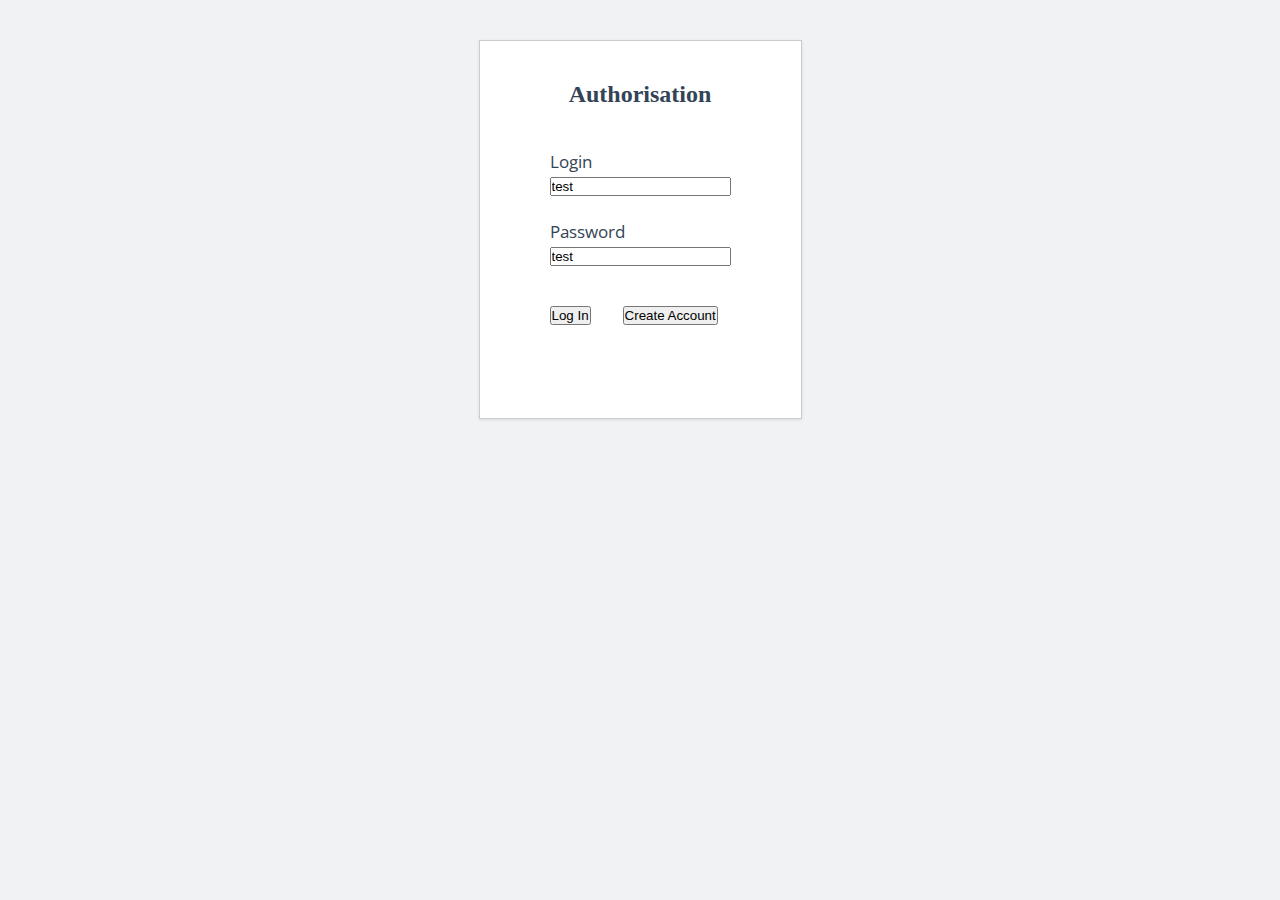
<file: src/main/webapp/index.html>
<!DOCTYPE html>
<html>
<head>
<meta charset="UTF-8">
<title>Authorisation</title>
<link href="css/index.css" rel="stylesheet">
</head>
<body>
	<main>
		<h2>Authorisation</h2>
		<form class="valid" id="validation" method="post" action="/Calendar/UserValidate">
			<table>
				<tr><td>
					<label for="login">Login</label> 
					<input type="text" name="login" required value="test"></td></tr>
						
				<tr><td>
					<label for="password">Password</label>
					<input type="text" name="password" required value="test"></td></tr>
						
				<tr><td>
					<input type="submit"  value="Log In">
					&nbsp&nbsp&nbsp&nbsp&nbsp&nbsp
					<input type="button" value="Create Account" onClick='location.href="create_account.html"'></td></tr>
	
			</table>
		</form>
	</main>
</body>
</html>
</file>
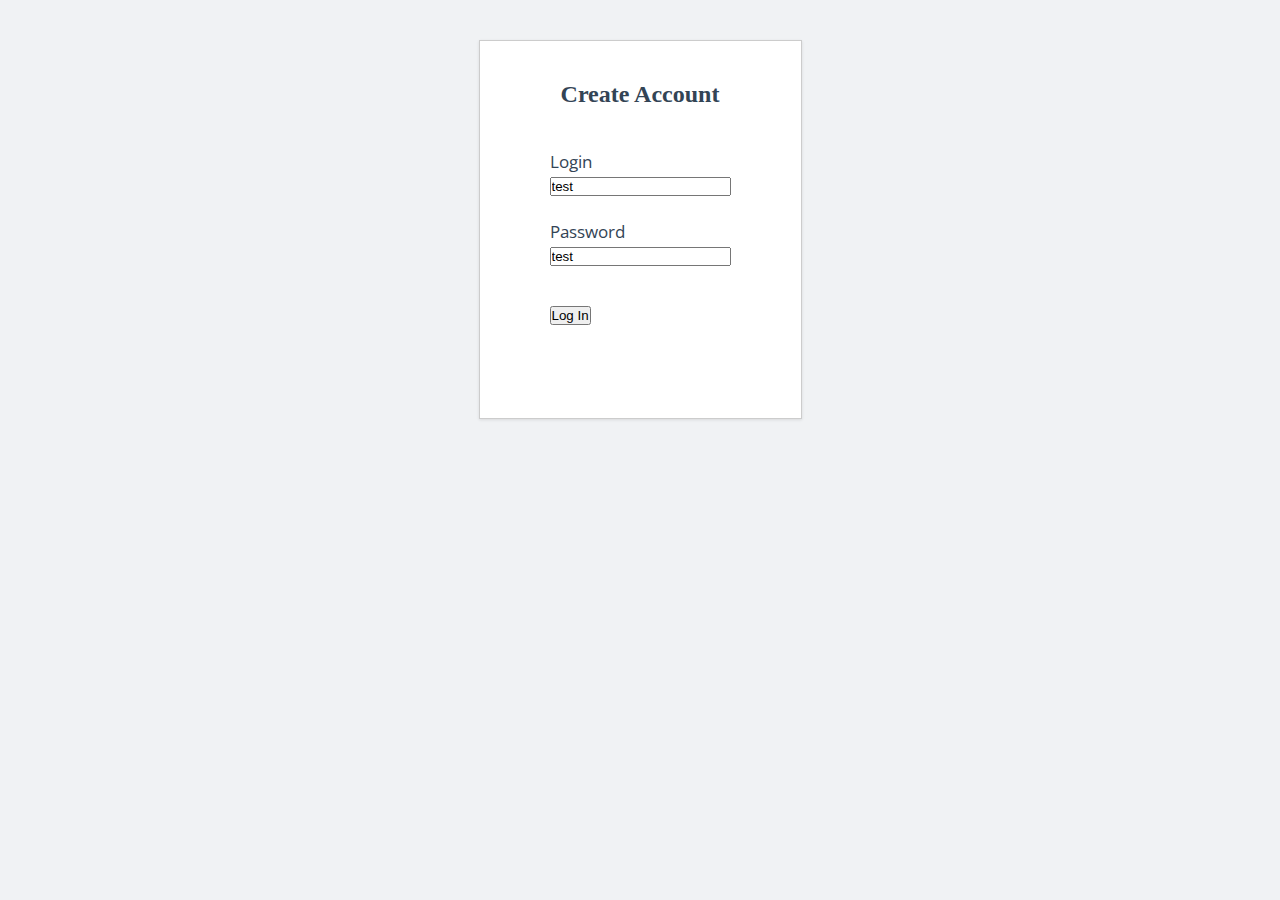
<file: src/main/webapp/create_account.html>
<!DOCTYPE html>
<html>
<head>
<meta charset="UTF-8">
<title>Create Account</title>
<link href="css/index.css" rel="stylesheet">
</head>
<body>
	<main>
		<h2>Create Account</h2>
		<form class="valid" id="validation" method="post" action="/Calendar/NewUser">
			<table>
				<tr><td>
					<label for="login">Login</label> 
					<input type="text" name="login" required value="test"></td></tr>
						
				<tr><td>
					<label for="password">Password</label>
					<input type="text" name="password" required value="test"></td></tr>
						
				<tr><td>
					<input type="submit"  value="Log In"></td></tr>
	
			</table>
		</form>
	</main>
</body>
</html>
</file>
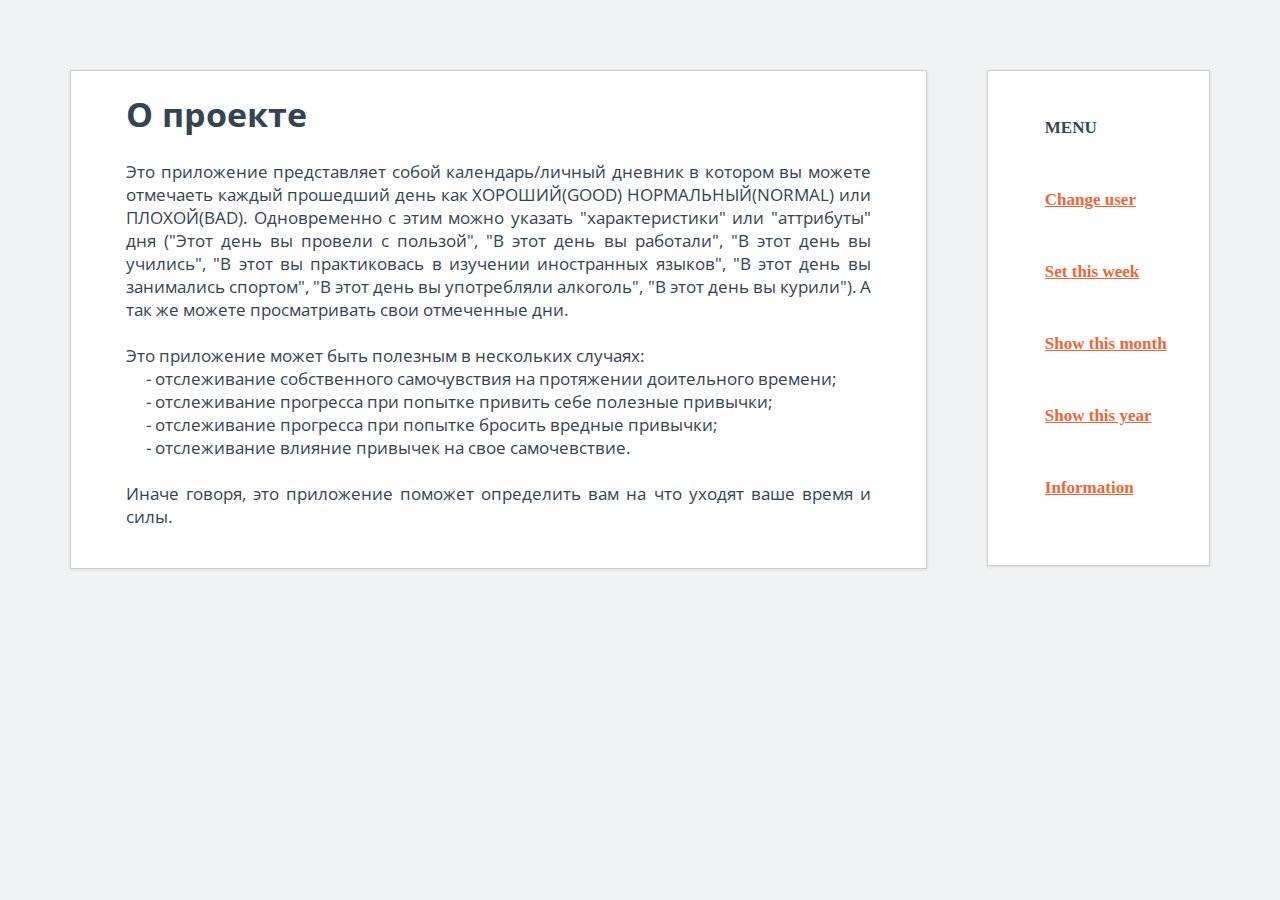
<file: src/main/webapp/info.html>
<!DOCTYPE html>
<html>
<head>
<meta charset="UTF-8">
<title>Info</title>
<link href="css/info.css" rel="stylesheet">
</head>
<body>
	<div class="main">
		<main>
		<table class="main">
			<tr class="main">
				<td class="main"><h1>О проекте</h1></td>
			</tr>
			<tr class="main">
				<td class="main">
				<br>Это приложение представляет собой календарь/личный дневник
					в котором вы можете отмечаеть каждый прошедший день
					как ХОРОШИЙ(GOOD) НОРМАЛЬНЫЙ(NORMAL) или ПЛОХОЙ(BAD). Одновременно с этим 
					можно указать "характеристики" или "аттрибуты" дня ("Этот день вы провели с 
					пользой", "В этот день вы работали", "В этот день вы учились", 
					"В этот вы практиковась в изучении иностранных языков", "В этот день 
					вы занимались спортом", "В этот день вы употребляли алкоголь", 
					"В этот день вы курили"). А так же можете просматривать 
					свои отмеченные дни.</td>
			</tr>
			<tr class="main">
				<td class="main">
				<br>Это приложение может быть полезным в нескольких случаях:
				<br>&nbsp&nbsp&nbsp&nbsp - отслеживание собственного самочувствия на 
				протяжении доительного времени;
				<br>&nbsp&nbsp&nbsp&nbsp - отслеживание прогресса при попытке привить 
				себе полезные привычки;
				<br>&nbsp&nbsp&nbsp&nbsp - отслеживание прогресса при попытке бросить 
				вредные привычки;
				<br>&nbsp&nbsp&nbsp&nbsp - отслеживание влияние привычек на	свое самочевствие.
				<br>
				</td>
			</tr>
			<tr class="main">
				<td class="main">
				<br>Иначе говоря, это приложение поможет определить вам на что уходят 
					ваше время и силы.</td>
			</tr>
		</table>

		</main>
	</div>

	<div class="side_bar">
	 <main>
	 	<table class="side_bar">
				<tr class="side_bar">
					<td class="side_bar">
						MENU
					</td>
				</tr>
				<tr class="side_bar">
					<td class="side_bar">
						<a href="index.html">Change user</a>
					</td>
				</tr>
				<tr class="side_bar">
					<td class="side_bar">
						<a href="WeekPrep">Set this week</a>
					</td>
				</tr>
				<tr class="side_bar">
					<td class="side_bar">
						<a href="MonthPrep">Show this month</a>
					</td>
				</tr>
				<tr class="side_bar">
					<td class="side_bar">
						<a href="YearPrep">Show this year</a>
					</td>
				</tr>
				<tr class="side_bar">
					<td class="side_bar">
						<a href="info.html">Information</a>
					</td>
				</tr>
			</table>
	 </main>
	</div>
</body>
</html>
</file>
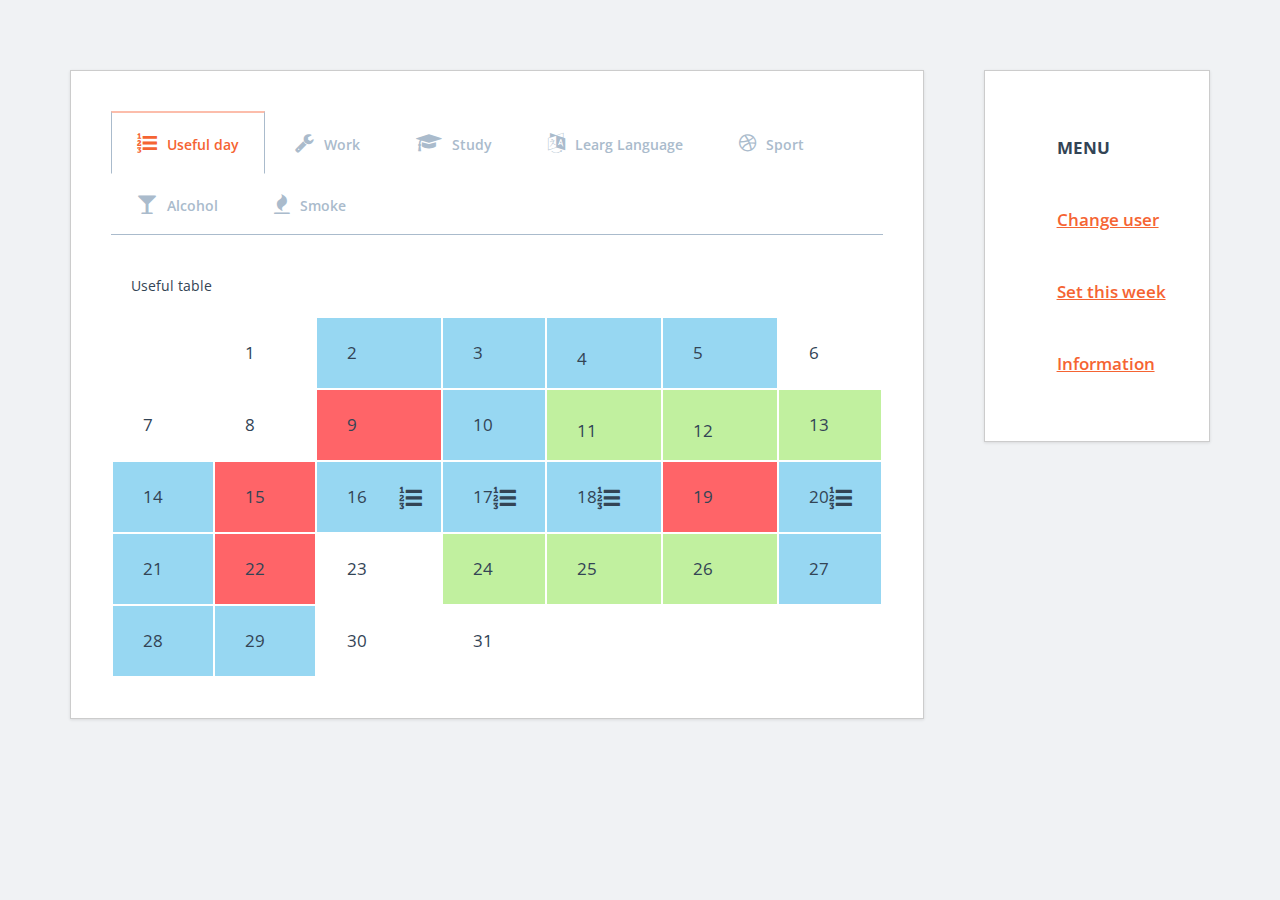
<file: src/main/webapp/month.html>
<!DOCTYPE html>
<html>
<head>
<meta charset="UTF-8">
<title>Calendar month</title>
<link href="css/month.css" rel="stylesheet">
</head>
<body>
	<div id="main">
	<main> 
	<input id="tab1" type="radio" name="tabs" checked>
	<label for="tab1">Useful day</label> 
	<input id="tab2" type="radio" name="tabs"> 
	<label for="tab2">Work</label> 
	<input id="tab3" type="radio" name="tabs"> 
	<label for="tab3">Study</label> 
	<input id="tab4" type="radio" name="tabs"> 
	<label for="tab4">Learg Language</label>
	<input id="tab5" type="radio" name="tabs"> 
	<label for="tab5">Sport</label>
	<input id="tab6" type="radio" name="tabs"> 
	<label for="tab6">Alcohol</label>
	<input id="tab7" type="radio" name="tabs"> 
	<label for="tab7">Smoke</label>

	<section id="content1">
		<p>Useful table</p>
		<p>
		<table>
		    <tr>
		        <td></td>
		        <td>1</td>
		        <td class="normal">2</td>
		        <td class="normal">3</td>
		        <td class="normal">4<label for="Useful"></label></td>
		        <td class="normal">5</td>
		        <td>6</td>
		    </tr>
		    <tr>
		        <td>7</td>
		        <td>8</td>
		        <td class="bad">9</td>
		        <td class="normal">10</td>
		        <td class="good">11<label for="Useful"></label></i></td>
		        <td class="good">12<label for="Useful"></label></i></td>
		        <td class="good">13</td>
		    </tr>
		    <tr>
		        <td class="normal">14</td>
		        <td class="bad">15</td>
		        <td class="normal">16&nbsp&nbsp&nbsp&nbsp&nbsp&nbsp&nbsp&nbsp<i class="fa fa-list-ol fa-lg"></i></td>
		        <td class="normal" title="It was normal and useful day">17<i class="fa fa-list-ol fa-lg"></i></td>
		        <td class="normal" title="It was normal and useful day">18<i class="fa fa-list-ol fa-lg"></i></td>
		        <td class="bad">19</td>
		        <td class="normal" title="It was normal and useful day">20<i class="fa fa-list-ol fa-lg"></i></td>
		    </tr>
		    <tr>
		        <td class="normal">21</td>
		        <td class="bad">22</td>
		        <td>23</td>
		        <td class="good">24</td>
		        <td class="good">25</td>
		        <td class="good">26</td>
		        <td class="normal">27</td>
		    </tr>
		    <tr>
		        <td class="normal">28</td>
		        <td class="normal">29</td>
		        <td>30</td>
		        <td>31</td>
		        <td></td>
		        <td></td>
		        <td></td>
		    </tr>
		</table>
		</p>
	</section>

	<section id="content2">
		<p>Worked table</p>
		<p>
		<table>
		    <tr>
		        <td></td>
		        <td>1</td>
		        <td>2</td>
		        <td>3</td>
		        <td>4</td>
		        <td>5</td>
		        <td>6</td>
		    </tr>
		    <tr>
		        <td>7</td>
		        <td>8</td>
		        <td>9</td>
		        <td>10</td>
		        <td>11</td>
		        <td>12</td>
		        <td>13</td>
		    </tr>
		    <tr>
		        <td>14</td>
		        <td>15</td>
		        <td>16</td>
		        <td>17</td>
		        <td>18</td>
		        <td>19</td>
		        <td>20</td>
		    </tr>
		    <tr>
		        <td>21</td>
		        <td>22</td>
		        <td>23</td>
		        <td>24</td>
		        <td>25</td>
		        <td>26</td>
		        <td>27</td>
		    </tr>
		    <tr>
		        <td>28</td>
		        <td>29</td>
		        <td>30</td>
		        <td>31</td>
		        <td></td>
		        <td></td>
		        <td></td>
		    </tr>
		</table>
		</p>
	</section>

	<section id="content3">
		<p>Study table</p>
		<p>
		<table>
		    <tr>
		        <td></td>
		        <td>1</td>
		        <td>2</td>
		        <td>3</td>
		        <td>4</td>
		        <td>5</td>
		        <td>6</td>
		    </tr>
		    <tr>
		        <td>7</td>
		        <td>8</td>
		        <td>9</td>
		        <td>10</td>
		        <td>11</td>
		        <td>12</td>
		        <td>13</td>
		    </tr>
		    <tr>
		        <td>14</td>
		        <td>15</td>
		        <td>16</td>
		        <td>17</td>
		        <td>18</td>
		        <td>19</td>
		        <td>20</td>
		    </tr>
		    <tr>
		        <td>21</td>
		        <td>22</td>
		        <td>23</td>
		        <td>24</td>
		        <td>25</td>
		        <td>26</td>
		        <td>27</td>
		    </tr>
		    <tr>
		        <td>28</td>
		        <td>29</td>
		        <td>30</td>
		        <td>31</td>
		        <td></td>
		        <td></td>
		        <td></td>
		    </tr>
		</table>
		</p>
	</section>

	<section id="content4">
		<p>Learg Language table</p>
		<p>
		<table>
		    <tr>
		        <td></td>
		        <td>1</td>
		        <td>2</td>
		        <td>3</td>
		        <td>4</td>
		        <td>5</td>
		        <td>6</td>
		    </tr>
		    <tr>
		        <td>7</td>
		        <td>8</td>
		        <td>9</td>
		        <td>10</td>
		        <td>11</td>
		        <td>12</td>
		        <td>13</td>
		    </tr>
		    <tr>
		        <td>14</td>
		        <td>15</td>
		        <td>16</td>
		        <td>17</td>
		        <td>18</td>
		        <td>19</td>
		        <td>20</td>
		    </tr>
		    <tr>
		        <td>21</td>
		        <td>22</td>
		        <td>23</td>
		        <td>24</td>
		        <td>25</td>
		        <td>26</td>
		        <td>27</td>
		    </tr>
		    <tr>
		        <td>28</td>
		        <td>29</td>
		        <td>30</td>
		        <td>31</td>
		        <td></td>
		        <td></td>
		        <td></td>
		    </tr>
		</table>
		</p>
	</section>
	
	<section id="content5">
		<p>Sport table</p>
		<p>
		<table>
		    <tr>
		        <td></td>
		        <td>1</td>
		        <td>2</td>
		        <td>3</td>
		        <td>4</td>
		        <td>5</td>
		        <td>6</td>
		    </tr>
		    <tr>
		        <td>7</td>
		        <td>8</td>
		        <td>9</td>
		        <td>10</td>
		        <td>11</td>
		        <td>12</td>
		        <td>13</td>
		    </tr>
		    <tr>
		        <td>14</td>
		        <td>15</td>
		        <td>16</td>
		        <td>17</td>
		        <td>18</td>
		        <td>19</td>
		        <td>20</td>
		    </tr>
		    <tr>
		        <td>21</td>
		        <td>22</td>
		        <td>23</td>
		        <td>24</td>
		        <td>25</td>
		        <td>26</td>
		        <td>27</td>
		    </tr>
		    <tr>
		        <td>28</td>
		        <td>29</td>
		        <td>30</td>
		        <td>31</td>
		        <td></td>
		        <td></td>
		        <td></td>
		    </tr>
		</table>
		</p>
	</section>
	
	<section id="content6">
		<p>Alcohol table</p>
		<p>
		<table>
		    <tr>
		        <td></td>
		        <td>1</td>
		        <td>2</td>
		        <td>3</td>
		        <td>4</td>
		        <td>5</td>
		        <td>6</td>
		    </tr>
		    <tr>
		        <td>7</td>
		        <td>8</td>
		        <td>9</td>
		        <td>10</td>
		        <td>11</td>
		        <td>12</td>
		        <td>13</td>
		    </tr>
		    <tr>
		        <td>14</td>
		        <td>15</td>
		        <td>16</td>
		        <td>17</td>
		        <td>18</td>
		        <td>19</td>
		        <td>20</td>
		    </tr>
		    <tr>
		        <td>21</td>
		        <td>22</td>
		        <td>23</td>
		        <td>24</td>
		        <td>25</td>
		        <td>26</td>
		        <td>27</td>
		    </tr>
		    <tr>
		        <td>28</td>
		        <td>29</td>
		        <td>30</td>
		        <td>31</td>
		        <td></td>
		        <td></td>
		        <td></td>
		    </tr>
		</table>
		</p>
	</section>
	
	<section id="content7">
		<p>Smoke table</p>
		<p>
		<table>
		    <tr>
		        <td></td>
		        <td>1</td>
		        <td>2</td>
		        <td>3</td>
		        <td>4</td>
		        <td>5</td>
		        <td>6</td>
		    </tr>
		    <tr>
		        <td>7</td>
		        <td>8</td>
		        <td>9</td>
		        <td>10</td>
		        <td>11</td>
		        <td>12</td>
		        <td>13</td>
		    </tr>
		    <tr>
		        <td>14</td>
		        <td>15</td>
		        <td>16</td>
		        <td>17</td>
		        <td>18</td>
		        <td>19</td>
		        <td>20</td>
		    </tr>
		    <tr>
		        <td>21</td>
		        <td>22</td>
		        <td>23</td>
		        <td>24</td>
		        <td>25</td>
		        <td>26</td>
		        <td>27</td>
		    </tr>
		    <tr>
		        <td>28</td>
		        <td>29</td>
		        <td>30</td>
		        <td>31</td>
		        <td></td>
		        <td></td>
		        <td></td>
		    </tr>
		</table>
		</p>
	</section>

	</main>
	</div>
	
	<div class="side_bar">
	 <main>
	 	<table class="side_bar">
				<tr class="side_bar">
					<td class="side_bar">
						MENU
					</td>
				</tr>
				<tr class="side_bar">
					<td class="side_bar">
						<a href="index.html">Change user</a>
					</td>
				</tr>
				<tr class="side_bar">
					<td class="side_bar">
						<a href="week.html">Set this week</a>
					</td>
				</tr>
				<tr class="side_bar">
					<td class="side_bar">
						<a href="info.html">Information</a>
					</td>
				</tr>
			</table>
	 </main>
	</div>
</body>
</html>
</file>
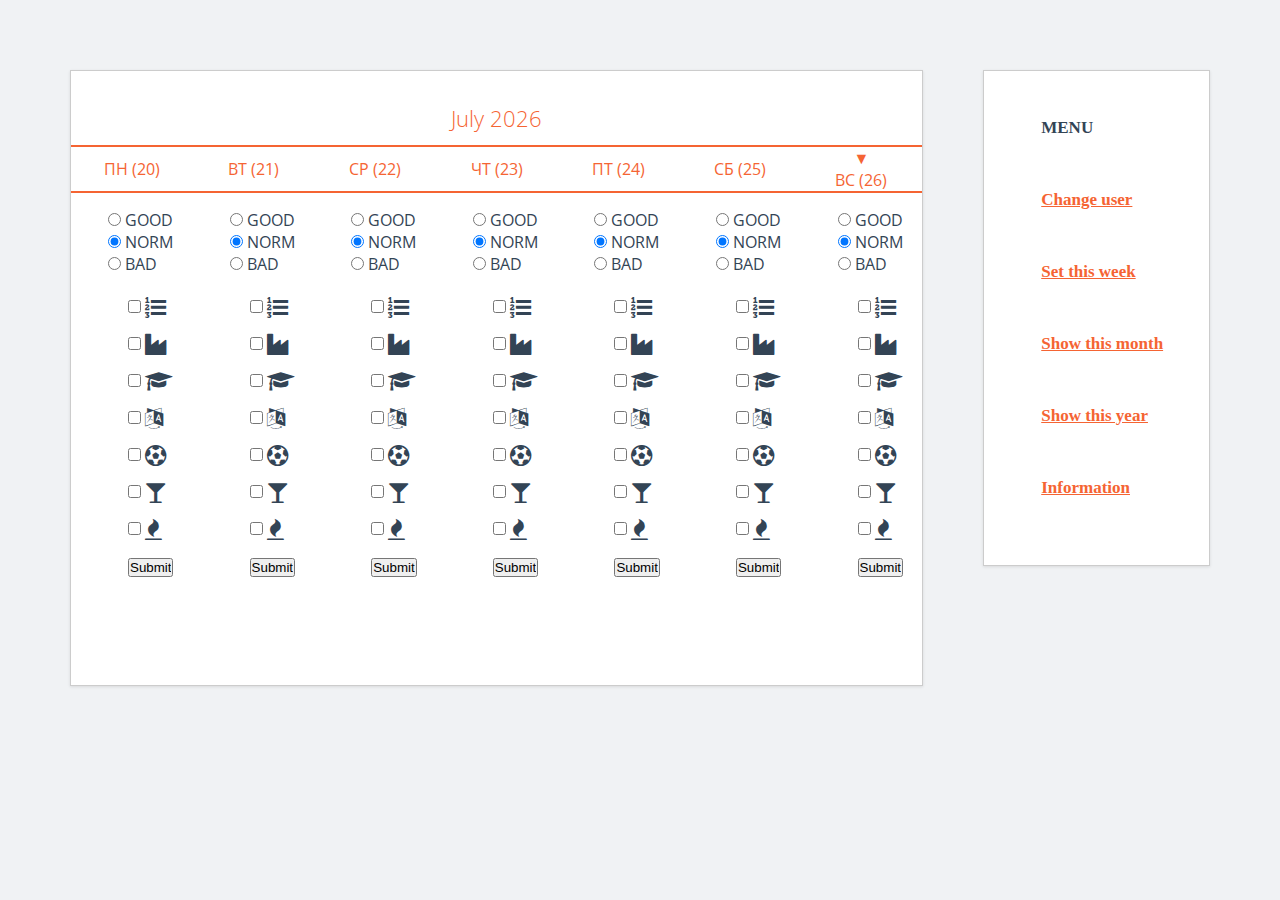
<file: src/main/webapp/week.html>
<!DOCTYPE html>
<html>
<head>
	<meta charset="UTF-8">
	<title>Calendar week</title>
	<link href="css/week.css" rel="stylesheet">
	<link rel="stylesheet" type="text/css" href="http://maxcdn.bootstrapcdn.com/font-awesome/4.2.0/css/font-awesome.min.css">
	<script src="http://code.jquery.com/jquery-1.9.1.js"></script>
 	<script src="js/week.js"></script>
</head>

<body>	
<div id="main">
	<main>
	<table class="outer_table">
		<tr><th class="outer_table" colspan="7">
			<script>document.write(getMonthYear(date) + ' ' + (1900 + date.getYear()));</script></th></tr>
		
		<tr>
			<td align="center" class="table_hat">
				<script>printDayOfWeek('monday', 'ПН');</script></td>
			    
			<td align="center" class="table_hat">
				<script>printDayOfWeek('tuesday', 'ВТ');</script></td>
			    
			<td align="center" class="table_hat">
				<script>printDayOfWeek('wednesday', 'СР');</script></td>
			    
			<td align="center" class="table_hat">
				<script>printDayOfWeek('thursday', 'ЧТ');</script></td>
			    
			<td align="center" class="table_hat">
				<script>printDayOfWeek('friday', 'ПТ');</script></td>
			    
			<td align="center" class="table_hat">
				<script>printDayOfWeek('saturday', 'СБ');</script></td>
			   
			<td align="center" class="table_hat">
				<script>printDayOfWeek('sunday', 'ВС');</script></td>
		</tr>
		
		<tr id='second_font'>
			<td>
				<form class="sendForm" id="1">
				<table class="inner_table">
					<tr><td>
						<script>    
						document.write("<input type=\"hidden\" name=\"date\" value=\"" 
								+ (1900 + monday.getYear()) + "-" + monday.getMonth() + "-" + monday.getDate() + "\">"); 
						</script>
					</td></tr>
					<tr><td class="inner_table_radio" title="Ваше настроение в этот день">
						<p><input type="radio" name="mood" value="GOOD"> GOOD
						<p><input type="radio" name="mood" value="NORMAL" checked> NORM
						<p><input type="radio" name="mood" value="BAD"> BAD</td></tr>
					<tr><td class="inner_table" title="Этот день прошел продуктивно">
						<input type="checkbox" name="useful" value="true">
						<i class="fa fa-list-ol fa-lg"></i></td></tr>
					<tr><td class="inner_table" title="В этот день вы работали">
						<input type="checkbox" name="work" value="true">
						<i class="fa fa-industry fa-lg"></i></td></tr>	
					<tr><td class="inner_table" title="В этот день вы учились">
						<input type="checkbox" name="study" value="true">
						<i class="fa fa-graduation-cap fa-lg"></i></td></tr>
					<tr><td class="inner_table" title="В этот день вы практиковались в иностранных языках">
						<input type="checkbox" name="learnLanguag" value="true">
						<i class="fa fa-language fa-lg"></i></td></tr>
					<tr><td class="inner_table" title="В этот день вы занимались спортом">
						<input type="checkbox" name="sport" value="true">
						<i class="fa fa-futbol-o fa-lg"></i></td></tr>
					<tr><td class="inner_table" title="В этот день вы употребляли алкоголь">
						<input type="checkbox" name="alcohol" value="true">
						<i class="fa fa-glass fa-lg"></i></td></tr>
					<tr><td class="inner_table" title="В этот день вы курили">
						<input type="checkbox" name="smoke" value="true">
						<i class="fa fa-fire fa-lg"></i></td></tr>
					<tr><td class="inner_table">
						<input class="result" type="submit" value="Submit"></td></tr>
				</table>
				<div id="result"></div>
				</form>
			</td>
			<td>	
				<form class="sendForm" id="2">
				<table class="inner_table">
					<tr><td>
						<script>    
						document.write("<input type=\"hidden\" name=\"date\" value=\"" 
								+ (1900 + tuesday.getYear()) + "-" + tuesday.getMonth() + "-" + tuesday.getDate() + "\">");
						</script>
					</td></tr>
					<tr><td class="inner_table_radio" title="Ваше настроение в этот день">
						<p><input type="radio" name="mood" value="GOOD"> GOOD
						<p><input type="radio" name="mood" value="NORMAL" checked> NORM
						<p><input type="radio" name="mood" value="BAD"> BAD</td></tr>
					<tr><td class="inner_table" title="Этот день прошел продуктивно">
						<input type="checkbox" name="useful" value="true">
						<i class="fa fa-list-ol fa-lg"></i></td></tr>
					<tr><td class="inner_table" title="В этот день вы работали">
						<input type="checkbox" name="work" value="true">
						<i class="fa fa-industry fa-lg"></i></td></tr>	
					<tr><td class="inner_table" title="В этот день вы учились">
						<input type="checkbox" name="study" value="true">
						<i class="fa fa-graduation-cap fa-lg"></i></td></tr>
					<tr><td class="inner_table" title="В этот день вы практиковались в иностранных языках">
						<input type="checkbox" name="learnLanguag" value="true">
						<i class="fa fa-language fa-lg"></i></td></tr>
					<tr><td class="inner_table" title="В этот день вы занимались спортом">
						<input type="checkbox" name="sport" value="true">
						<i class="fa fa-futbol-o fa-lg"></i></td></tr>
					<tr><td class="inner_table" title="В этот день вы употребляли алкоголь">
						<input type="checkbox" name="alcohol" value="true">
						<i class="fa fa-glass fa-lg"></i></td></tr>
					<tr><td class="inner_table" title="В этот день вы курили">
						<input type="checkbox" name="smoke" value="true">
						<i class="fa fa-fire fa-lg"></i></td></tr>
					<tr><td class="inner_table">
						<input class="result" type="submit" value="Submit"></td></tr>
				</table>
				<div id="result"> </div>
				</form>
			</td>	
			<td>	
				<form class="sendForm" id="3">
				<table class="inner_table">
					<tr><td>
						<script>    
						document.write("<input type=\"hidden\" name=\"date\" value=\"" 
								+ (1900 + wednesday.getYear()) + "-" + wednesday.getMonth() + "-" + wednesday.getDate() + "\">");
						</script>
					</td></tr>
					<tr><td class="inner_table_radio" title="Ваше настроение в этот день">
						<p><input type="radio" name="mood" value="GOOD"> GOOD
						<p><input type="radio" name="mood" value="NORMAL" checked> NORM
						<p><input type="radio" name="mood" value="BAD"> BAD</td></tr>
					<tr><td class="inner_table" title="Этот день прошел продуктивно">
						<input type="checkbox" name="useful" value="true">
						<i class="fa fa-list-ol fa-lg"></i></td></tr>
					<tr><td class="inner_table" title="В этот день вы работали">
						<input type="checkbox" name="work" value="true">
						<i class="fa fa-industry fa-lg"></i></td></tr>	
					<tr><td class="inner_table" title="В этот день вы учились">
						<input type="checkbox" name="study" value="true">
						<i class="fa fa-graduation-cap fa-lg"></i></td></tr>
					<tr><td class="inner_table" title="В этот день вы практиковались в иностранных языках">
						<input type="checkbox" name="learnLanguag" value="true">
						<i class="fa fa-language fa-lg"></i></td></tr>
					<tr><td class="inner_table" title="В этот день вы занимались спортом">
						<input type="checkbox" name="sport" value="true">
						<i class="fa fa-futbol-o fa-lg"></i></td></tr>
					<tr><td class="inner_table" title="В этот день вы употребляли алкоголь">
						<input type="checkbox" name="alcohol" value="true">
						<i class="fa fa-glass fa-lg"></i></td></tr>
					<tr><td class="inner_table" title="В этот день вы курили">
						<input type="checkbox" name="smoke" value="true">
						<i class="fa fa-fire fa-lg"></i></td></tr>
					<tr><td class="inner_table">
						<input class="result" type="submit" value="Submit"></td></tr>
				</table>
				<div id="result"> </div>
				</form>
			</td>	
			<td>	
				<form class="sendForm" id="4">
				<table class="inner_table">
					<tr><td>
						<script>    
						document.write("<input type=\"hidden\" name=\"date\" value=\"" 
								+ (1900 + thursday.getYear()) + "-" + thursday.getMonth() + "-" + thursday.getDate() + "\">");
						</script>
					</td></tr>
					<tr><td class="inner_table_radio" title="Ваше настроение в этот день">
						<p><input type="radio" name="mood" value="GOOD"> GOOD
						<p><input type="radio" name="mood" value="NORMAL" checked> NORM
						<p><input type="radio" name="mood" value="BAD"> BAD</td></tr>
					<tr><td class="inner_table" title="Этот день прошел продуктивно">
						<input type="checkbox" name="useful" value="true">
						<i class="fa fa-list-ol fa-lg"></i></td></tr>
					<tr><td class="inner_table" title="В этот день вы работали">
						<input type="checkbox" name="work" value="true">
						<i class="fa fa-industry fa-lg"></i></td></tr>	
					<tr><td class="inner_table" title="В этот день вы учились">
						<input type="checkbox" name="study" value="true">
						<i class="fa fa-graduation-cap fa-lg"></i></td></tr>
					<tr><td class="inner_table" title="В этот день вы практиковались в иностранных языках">
						<input type="checkbox" name="learnLanguag" value="true">
						<i class="fa fa-language fa-lg"></i></td></tr>
					<tr><td class="inner_table" title="В этот день вы занимались спортом">
						<input type="checkbox" name="sport" value="true">
						<i class="fa fa-futbol-o fa-lg"></i></td></tr>
					<tr><td class="inner_table" title="В этот день вы употребляли алкоголь">
						<input type="checkbox" name="alcohol" value="true">
						<i class="fa fa-glass fa-lg"></i></td></tr>
					<tr><td class="inner_table" title="В этот день вы курили">
						<input type="checkbox" name="smoke" value="true">
						<i class="fa fa-fire fa-lg"></i></td></tr>
					<tr><td class="inner_table">
						<input class="result" type="submit" value="Submit"></td></tr>
				</table>
				<div id="result"> </div>
				</form>
			</td>	
			<td>
				<form class="sendForm" id="5">
				<table class="inner_table">
					<tr><td>
						<script>    
						document.write("<input type=\"hidden\" name=\"date\" value=\"" 
								+ (1900 + friday.getYear()) + "-" + friday.getMonth() + "-" + friday.getDate() + "\">");
						</script>
					</td></tr>
					<tr><td class="inner_table_radio" title="Ваше настроение в этот день">
						<p><input type="radio" name="mood" value="GOOD"> GOOD
						<p><input type="radio" name="mood" value="NORMAL" checked> NORM
						<p><input type="radio" name="mood" value="BAD"> BAD</td></tr>
					<tr><td class="inner_table" title="Этот день прошел продуктивно">
						<input type="checkbox" name="useful" value="true">
						<i class="fa fa-list-ol fa-lg"></i></td></tr>
					<tr><td class="inner_table" title="В этот день вы работали">
						<input type="checkbox" name="work" value="true">
						<i class="fa fa-industry fa-lg"></i></td></tr>	
					<tr><td class="inner_table" title="В этот день вы учились">
						<input type="checkbox" name="study" value="true">
						<i class="fa fa-graduation-cap fa-lg"></i></td></tr>
					<tr><td class="inner_table" title="В этот день вы практиковались в иностранных языках">
						<input type="checkbox" name="learnLanguag" value="true">
						<i class="fa fa-language fa-lg"></i></td></tr>
					<tr><td class="inner_table" title="В этот день вы занимались спортом">
						<input type="checkbox" name="sport" value="true">
						<i class="fa fa-futbol-o fa-lg"></i></td></tr>
					<tr><td class="inner_table" title="В этот день вы употребляли алкоголь">
						<input type="checkbox" name="alcohol" value="true">
						<i class="fa fa-glass fa-lg"></i></td></tr>
					<tr><td class="inner_table" title="В этот день вы курили">
						<input type="checkbox" name="smoke" value="true">
						<i class="fa fa-fire fa-lg"></i></td></tr>
					<tr><td class="inner_table">
						<input class="result" type="submit" value="Submit"></td></tr>
				</table>
				<div id="result"> </div>
				</form>
			</td>					
			<td>	
				<form class="sendForm" id="6">
				<table class="inner_table">
					<tr><td>
						<script>    
						document.write("<input type=\"hidden\" name=\"date\" value=\"" 
								+ (1900 + saturday.getYear()) + "-" + saturday.getMonth() + "-" + saturday.getDate() + "\">");
						</script>
					</td></tr>
					<tr><td class="inner_table_radio" title="Ваше настроение в этот день">
						<p><input type="radio" name="mood" value="GOOD"> GOOD
						<p><input type="radio" name="mood" value="NORMAL" checked> NORM
						<p><input type="radio" name="mood" value="BAD"> BAD</td></tr>
					<tr><td class="inner_table" title="Этот день прошел продуктивно">
						<input type="checkbox" name="useful" value="true">
						<i class="fa fa-list-ol fa-lg"></i></td></tr>
					<tr><td class="inner_table" title="В этот день вы работали">
						<input type="checkbox" name="work" value="true">
						<i class="fa fa-industry fa-lg"></i></td></tr>	
					<tr><td class="inner_table" title="В этот день вы учились">
						<input type="checkbox" name="study" value="true">
						<i class="fa fa-graduation-cap fa-lg"></i></td></tr>
					<tr><td class="inner_table" title="В этот день вы практиковались в иностранных языках">
						<input type="checkbox" name="learnLanguag" value="true">
						<i class="fa fa-language fa-lg"></i></td></tr>
					<tr><td class="inner_table" title="В этот день вы занимались спортом">
						<input type="checkbox" name="sport" value="true">
						<i class="fa fa-futbol-o fa-lg"></i></td></tr>
					<tr><td class="inner_table" title="В этот день вы употребляли алкоголь">
						<input type="checkbox" name="alcohol" value="true">
						<i class="fa fa-glass fa-lg"></i></td></tr>
					<tr><td class="inner_table" title="В этот день вы курили">
						<input type="checkbox" name="smoke" value="true">
						<i class="fa fa-fire fa-lg"></i></td></tr>
					<tr><td class="inner_table">
						<input class="result" type="submit" value="Submit"></td></tr>
				</table>
				<div id="result"> </div>
				</form>
			</td>	
			<td>	
				<form class="sendForm" id="0">
				<table class="inner_table">
					<tr><td>
						<script>    
						document.write("<input type=\"hidden\" name=\"date\" value=\"" 
								+ (1900 + sunday.getYear()) + "-" + sunday.getMonth() + "-" + sunday.getDate() + "\">");
						</script>
					</td></tr>
					<tr><td class="inner_table_radio" title="Ваше настроение в этот день">
						<p><input type="radio" name="mood" value="GOOD"> GOOD
						<p><input type="radio" name="mood" value="NORMAL" checked> NORM
						<p><input type="radio" name="mood" value="BAD"> BAD</td></tr>
					<tr><td class="inner_table" title="Этот день прошел продуктивно">
						<input type="checkbox" name="useful" value="true">
						<i class="fa fa-list-ol fa-lg"></i></td></tr>
					<tr><td class="inner_table" title="В этот день вы работали">
						<input type="checkbox" name="work" value="true">
						<i class="fa fa-industry fa-lg"></i></td></tr>	
					<tr><td class="inner_table" title="В этот день вы учились">
						<input type="checkbox" name="study" value="true">
						<i class="fa fa-graduation-cap fa-lg"></i></td></tr>
					<tr><td class="inner_table" title="В этот день вы практиковались в иностранных языках">
						<input type="checkbox" name="learnLanguag" value="true">
						<i class="fa fa-language fa-lg"></i></td></tr>
					<tr><td class="inner_table" title="В этот день вы занимались спортом">
						<input type="checkbox" name="sport" value="true">
						<i class="fa fa-futbol-o fa-lg"></i></td></tr>
					<tr><td class="inner_table" title="В этот день вы употребляли алкоголь">
						<input type="checkbox" name="alcohol" value="true">
						<i class="fa fa-glass fa-lg"></i></td></tr>
					<tr><td class="inner_table" title="В этот день вы курили">
						<input type="checkbox" name="smoke" value="true">
						<i class="fa fa-fire fa-lg"></i></td></tr>
					<tr><td class="inner_table">
						<input class="result" type="submit" value="Submit"></td></tr>
				</table>
				<div id="result"> </div>
				</form>
			</td>		
	</table>
		<script>
 			$(".sendForm").submit(function(event) {

				var formID = $(this).attr("id"); // Получение ID формы на которой была нажата кнопка
	            var formNm = $('#' + formID); //получение ссылки на форму

				$.ajax({
					url: '/Calendar/AddDay',
					type: 'post',
					dataType: 'html',
					data: formNm.serialize(),//собираем данные с формы
					success: function(response) { //обработать результат 
						$(formNm).find("div").html("Ok"); //по ссылке с формой находим тег div и вставляем туда ответ
					}
				});
				return false;
			});
		</script>
	</main>
	</div>
	
	<div class="side_bar">
	 <main>
	 	<table class="side_bar">
				<tr class="side_bar">
					<td class="side_bar">
						MENU
					</td>
				</tr>
				<tr class="side_bar">
					<td class="side_bar">
						<a href="index.html">Change user</a>
					</td>
				</tr>
				<tr class="side_bar">
					<td class="side_bar">
						<a href="week.html">Set this week</a>
					</td>
				</tr>
				<tr class="side_bar">
					<td class="side_bar">
						<a href="MonthPrep">Show this month</a>
					</td>
				</tr>
				<tr class="side_bar">
					<td class="side_bar">
						<a href="YearPrep">Show this year</a>
					</td>
				</tr>
				<tr class="side_bar">
					<td class="side_bar">
						<a href="info.html">Information</a>
					</td>
				</tr>
			</table>
	 </main>
	</div>
</body>
</html>
</file>
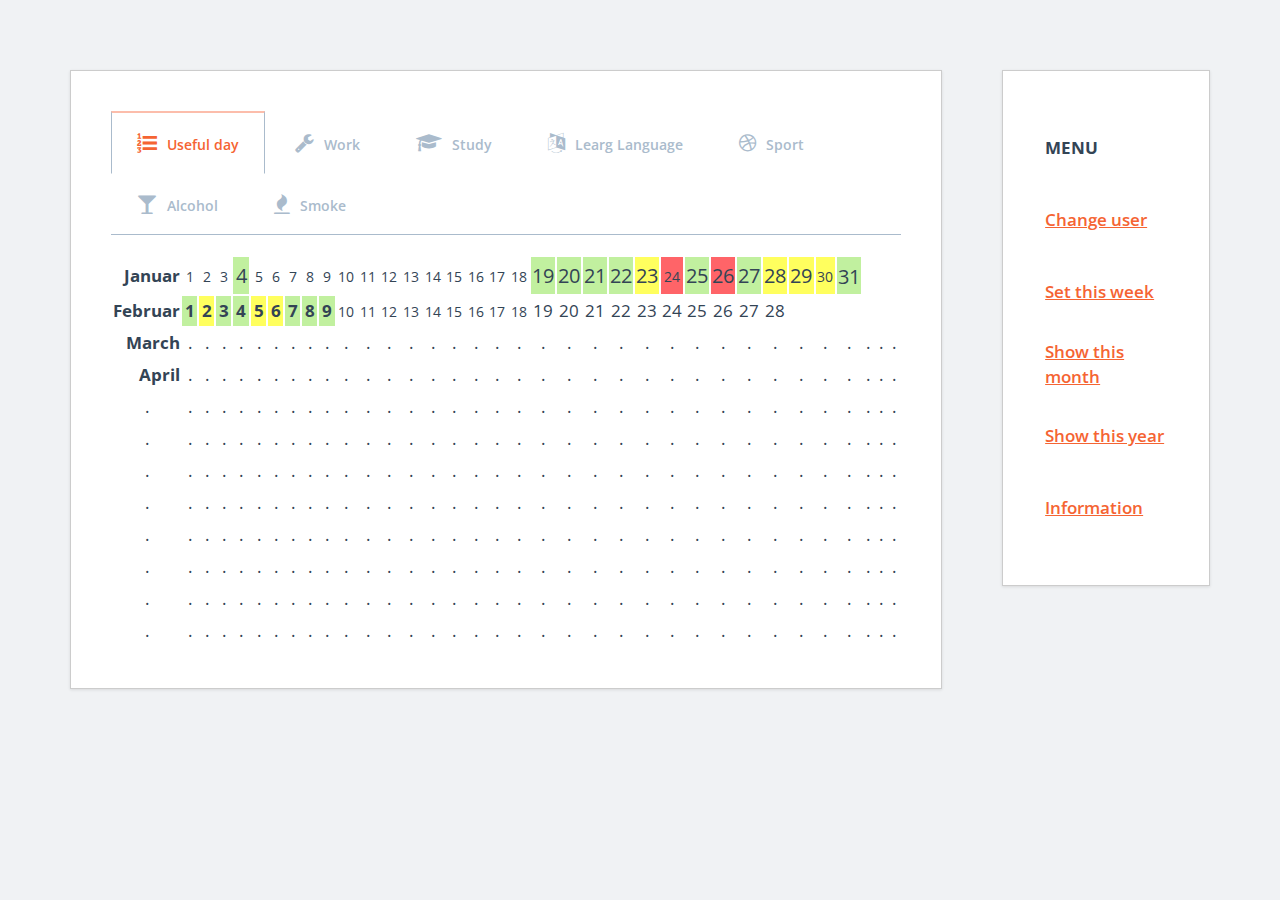
<file: src/main/webapp/year.html>
<!DOCTYPE html>
<html>
<head>
<meta charset="UTF-8">
<title>Calendar month</title>
<link href="css/year.css" rel="stylesheet">
</head>
<body>
	<div id="main">
	<main> 
	<input id="tab1" type="radio" name="tabs" checked="">
	<label for="tab1">Useful day</label> 
	<input id="tab2" type="radio" name="tabs"> 
	<label for="tab2">Work</label> 
	<input id="tab3" type="radio" name="tabs"> 
	<label for="tab3">Study</label> 
	<input id="tab4" type="radio" name="tabs"> 
	<label for="tab4">Learg Language</label>
	<input id="tab5" type="radio" name="tabs"> 
	<label for="tab5">Sport</label>
	<input id="tab6" type="radio" name="tabs"> 
	<label for="tab6">Alcohol</label>
	<input id="tab7" type="radio" name="tabs"> 
	<label for="tab7">Smoke</label>

	<section id="content1">
<table class="months"><tbody><tr>
	<td class="monthName"><b>Januar</b></td>
	<td class="2"><small>1</small></td>
	<td class="3"><small>2</small></td>
	<td class="4"><small>3</small></td>
	<td class="good" title="It was good day."><big>4</big></td>
	<td class="6"><small>5</small></td>
	<td class="7"><small>6</small></td>
	<td class="1"><small>7</small></td>
	<td class="2"><small>8</small></td>
	<td class="3"><small>9</small></td>
	<td><small>10</small></td>
	<td><small>11</small></td>
	<td><small>12</small></td>
	<td><small>13</small></td>
	<td><small>14</small></td>
	<td><small>15</small></td>
	<td><small>16</small></td>
	<td><small>17</small></td>
	<td><small>18</small></td>
	<td class="good" title="It was good day."><big>19</big></td>
	<td class="good" title="It was good day."><big>20</big></td>
	<td class="good" title="It was good day."><big>21</big></td>
	<td class="good" title="It was good day."><big>22</big></td>
	<td class="normal" title="It was normal day."><big>23</big></td>
	<td class="bad" title="It was bad day."><small>24</small></td>
	<td class="good" title="It was good day."><big>25</big></td>
	<td class="bad" title="It was bad day."><big>26</big></td>
	<td class="good" title="It was good day."><big>27</big></td>
	<td class="normal" title="It was normal day."><big>28</big></td>
	<td class="normal" title="It was normal day."><big>29</big></td>
	<td class="normal" title="It was normal day."><small>30</small></td>
	<td class="good" title="It was good day."><big>31<big></td>
</tr><tr>
	<td class="monthName"><b>Februar</b></td>
	<td class="good" title="It was good day."><b>1</b></td>
	<td class="normal" title="It was normal day."><b>2</b></td>
	<td class="good" title="It was good day."><b>3</b></td>
	<td class="good" title="It was good day."><b>4</b></td>
	<td class="normal" title="It was normal day."><b>5</b></td>
	<td class="normal" title="It was normal day."><b>6</b></td>
	<td class="good" title="It was good day."><b>7</b></td>
	<td class="good" title="It was good day."><b>8</b></td>
	<td class="good" title="It was good day."><b>9</b></td>
	<td><small>10</small></td>
	<td><small>11</small></td>
	<td><small>12</small></td>
	<td><small>13</small></td>
	<td><small>14</small></td>
	<td><small>15</small></td>
	<td><small>16</small></td>
	<td><small>17</small></td>
	<td><small>18</small></td>
	<td>19</td>
	<td>20</td>
	<td>21</td>
	<td>22</td>
	<td>23</td>
	<td>24</td>
	<td>25</td>
	<td>26</td>
	<td>27</td>
	<td>28</td>
</tr><tr>
	<td class="monthName"><b>March</b></td>
	<td>.</td>
	<td>.</td>
	<td>.</td>
	<td>.</td>
	<td>.</td>
	<td>.</td>
	<td>.</td>
	<td>.</td>
	<td>.</td>
	<td>.</td>
	<td>.</td>
	<td>.</td>
	<td>.</td>
	<td>.</td>
	<td>.</td>
	<td>.</td>
	<td>.</td>
	<td>.</td>
	<td>.</td>
	<td>.</td>
	<td>.</td>
	<td>.</td>
	<td>.</td>
	<td>.</td>
	<td>.</td>
	<td>.</td>
	<td>.</td>
	<td>.</td>
	<td>.</td>
	<td>.</td>
	<td>.</td>
	<td>.</td>
	<td>.</td>
	<td>.</td></tr><tr>
	<td class="monthName"><b>April</b></td>
	<td>.</td>
	<td>.</td>
	<td>.</td>
	<td>.</td>
	<td>.</td>
	<td>.</td>
	<td>.</td>
	<td>.</td>
	<td>.</td>
	<td>.</td>
	<td>.</td>
	<td>.</td>
	<td>.</td>
	<td>.</td>
	<td>.</td>
	<td>.</td>
	<td>.</td>
	<td>.</td>
	<td>.</td>
	<td>.</td>
	<td>.</td>
	<td>.</td>
	<td>.</td>
	<td>.</td>
	<td>.</td>
	<td>.</td>
	<td>.</td>
	<td>.</td>
	<td>.</td>
	<td>.</td>
	<td>.</td>
	<td>.</td>
	<td>.</td>
	<td>.</td></tr><tr>
	<td>.</td>
	<td>.</td>
	<td>.</td>
	<td>.</td>
	<td>.</td>
	<td>.</td>
	<td>.</td>
	<td>.</td>
	<td>.</td>
	<td>.</td>
	<td>.</td>
	<td>.</td>
	<td>.</td>
	<td>.</td>
	<td>.</td>
	<td>.</td>
	<td>.</td>
	<td>.</td>
	<td>.</td>
	<td>.</td>
	<td>.</td>
	<td>.</td>
	<td>.</td>
	<td>.</td>
	<td>.</td>
	<td>.</td>
	<td>.</td>
	<td>.</td>
	<td>.</td>
	<td>.</td>
	<td>.</td>
	<td>.</td>
	<td>.</td>
	<td>.</td>
	<td>.</td></tr><tr>
	<td>.</td>
	<td>.</td>
	<td>.</td>
	<td>.</td>
	<td>.</td>
	<td>.</td>
	<td>.</td>
	<td>.</td>
	<td>.</td>
	<td>.</td>
	<td>.</td>
	<td>.</td>
	<td>.</td>
	<td>.</td>
	<td>.</td>
	<td>.</td>
	<td>.</td>
	<td>.</td>
	<td>.</td>
	<td>.</td>
	<td>.</td>
	<td>.</td>
	<td>.</td>
	<td>.</td>
	<td>.</td>
	<td>.</td>
	<td>.</td>
	<td>.</td>
	<td>.</td>
	<td>.</td>
	<td>.</td>
	<td>.</td>
	<td>.</td>
	<td>.</td>
	<td>.</td></tr><tr>
	<td>.</td>
	<td>.</td>
	<td>.</td>
	<td>.</td>
	<td>.</td>
	<td>.</td>
	<td>.</td>
	<td>.</td>
	<td>.</td>
	<td>.</td>
	<td>.</td>
	<td>.</td>
	<td>.</td>
	<td>.</td>
	<td>.</td>
	<td>.</td>
	<td>.</td>
	<td>.</td>
	<td>.</td>
	<td>.</td>
	<td>.</td>
	<td>.</td>
	<td>.</td>
	<td>.</td>
	<td>.</td>
	<td>.</td>
	<td>.</td>
	<td>.</td>
	<td>.</td>
	<td>.</td>
	<td>.</td>
	<td>.</td>
	<td>.</td>
	<td>.</td>
	<td>.</td></tr><tr>
	<td>.</td>
	<td>.</td>
	<td>.</td>
	<td>.</td>
	<td>.</td>
	<td>.</td>
	<td>.</td>
	<td>.</td>
	<td>.</td>
	<td>.</td>
	<td>.</td>
	<td>.</td>
	<td>.</td>
	<td>.</td>
	<td>.</td>
	<td>.</td>
	<td>.</td>
	<td>.</td>
	<td>.</td>
	<td>.</td>
	<td>.</td>
	<td>.</td>
	<td>.</td>
	<td>.</td>
	<td>.</td>
	<td>.</td>
	<td>.</td>
	<td>.</td>
	<td>.</td>
	<td>.</td>
	<td>.</td>
	<td>.</td>
	<td>.</td>
	<td>.</td>
	<td>.</td></tr><tr>
	<td>.</td>
	<td>.</td>
	<td>.</td>
	<td>.</td>
	<td>.</td>
	<td>.</td>
	<td>.</td>
	<td>.</td>
	<td>.</td>
	<td>.</td>
	<td>.</td>
	<td>.</td>
	<td>.</td>
	<td>.</td>
	<td>.</td>
	<td>.</td>
	<td>.</td>
	<td>.</td>
	<td>.</td>
	<td>.</td>
	<td>.</td>
	<td>.</td>
	<td>.</td>
	<td>.</td>
	<td>.</td>
	<td>.</td>
	<td>.</td>
	<td>.</td>
	<td>.</td>
	<td>.</td>
	<td>.</td>
	<td>.</td>
	<td>.</td>
	<td>.</td>
	<td>.</td></tr><tr>
	<td>.</td>
	<td>.</td>
	<td>.</td>
	<td>.</td>
	<td>.</td>
	<td>.</td>
	<td>.</td>
	<td>.</td>
	<td>.</td>
	<td>.</td>
	<td>.</td>
	<td>.</td>
	<td>.</td>
	<td>.</td>
	<td>.</td>
	<td>.</td>
	<td>.</td>
	<td>.</td>
	<td>.</td>
	<td>.</td>
	<td>.</td>
	<td>.</td>
	<td>.</td>
	<td>.</td>
	<td>.</td>
	<td>.</td>
	<td>.</td>
	<td>.</td>
	<td>.</td>
	<td>.</td>
	<td>.</td>
	<td>.</td>
	<td>.</td>
	<td>.</td>
	<td>.</td></tr><tr>
	<td>.</td>
	<td>.</td>
	<td>.</td>
	<td>.</td>
	<td>.</td>
	<td>.</td>
	<td>.</td>
	<td>.</td>
	<td>.</td>
	<td>.</td>
	<td>.</td>
	<td>.</td>
	<td>.</td>
	<td>.</td>
	<td>.</td>
	<td>.</td>
	<td>.</td>
	<td>.</td>
	<td>.</td>
	<td>.</td>
	<td>.</td>
	<td>.</td>
	<td>.</td>
	<td>.</td>
	<td>.</td>
	<td>.</td>
	<td>.</td>
	<td>.</td>
	<td>.</td>
	<td>.</td>
	<td>.</td>
	<td>.</td>
	<td>.</td>
	<td>.</td>
	<td>.</td></tr><tr>
	<td>.</td>
	<td>.</td>
	<td>.</td>
	<td>.</td>
	<td>.</td>
	<td>.</td>
	<td>.</td>
	<td>.</td>
	<td>.</td>
	<td>.</td>
	<td>.</td>
	<td>.</td>
	<td>.</td>
	<td>.</td>
	<td>.</td>
	<td>.</td>
	<td>.</td>
	<td>.</td>
	<td>.</td>
	<td>.</td>
	<td>.</td>
	<td>.</td>
	<td>.</td>
	<td>.</td>
	<td>.</td>
	<td>.</td>
	<td>.</td>
	<td>.</td>
	<td>.</td>
	<td>.</td>
	<td>.</td>
	<td>.</td>
	<td>.</td>
	<td>.</td>
	<td>.</td></tr></tbody></table>
	<section id="content2">
		<p></p><table></table><table>

	<tbody><tr><td>.</td>
	<td>.</td>
	<td>.</td>
	<td>.</td>
	<td>.</td>
	<td>.</td>
	<td>.</td>
	<td>.</td>
	<td>.</td>
	<td>.</td>
	<td>.</td>
	<td>.</td>
	<td>.</td>
	<td>.</td>
	<td>.</td>
	<td>.</td>
	<td>.</td>
	<td>.</td>
	<td>.</td>
	<td>.</td>
	<td>.</td>
	<td>.</td>
	<td>.</td>
	<td>.</td>
	<td>.</td>
	<td>.</td>
	<td>.</td>
	<td>.</td>
	<td>.</td>
	<td>.</td>
	<td>.</td>
	<td>.</td>
	<td>.</td>
	<td>.</td>
	<td>.</td></tr></tbody></table><table>

	<tbody><tr><td>.</td>
	<td>.</td>
	<td>.</td>
	<td>.</td>
	<td>.</td>
	<td>.</td>
	<td>.</td>
	<td>.</td>
	<td>.</td>
	<td>.</td>
	<td>.</td>
	<td>.</td>
	<td>.</td>
	<td>.</td>
	<td>.</td>
	<td>.</td>
	<td>.</td>
	<td>.</td>
	<td>.</td>
	<td>.</td>
	<td>.</td>
	<td>.</td>
	<td>.</td>
	<td>.</td>
	<td>.</td>
	<td>.</td>
	<td>.</td>
	<td>.</td>
	<td>.</td>
	<td>.</td>
	<td>.</td>
	<td>.</td>
	<td>.</td>
	<td>.</td>
	<td>.</td></tr></tbody></table><table>

	<tbody><tr><td>.</td>
	<td>.</td>
	<td>.</td>
	<td>.</td>
	<td>.</td>
	<td>.</td>
	<td>.</td>
	<td>.</td>
	<td>.</td>
	<td>.</td>
	<td>.</td>
	<td>.</td>
	<td>.</td>
	<td>.</td>
	<td>.</td>
	<td>.</td>
	<td>.</td>
	<td>.</td>
	<td>.</td>
	<td>.</td>
	<td>.</td>
	<td>.</td>
	<td>.</td>
	<td>.</td>
	<td>.</td>
	<td>.</td>
	<td>.</td>
	<td>.</td>
	<td>.</td>
	<td>.</td>
	<td>.</td>
	<td>.</td>
	<td>.</td>
	<td>.</td>
	<td>.</td></tr></tbody></table><table>

	<tbody><tr><td>.</td>
	<td>.</td>
	<td>.</td>
	<td>.</td>
	<td>.</td>
	<td>.</td>
	<td>.</td>
	<td>.</td>
	<td>.</td>
	<td>.</td>
	<td>.</td>
	<td>.</td>
	<td>.</td>
	<td>.</td>
	<td>.</td>
	<td>.</td>
	<td>.</td>
	<td>.</td>
	<td>.</td>
	<td>.</td>
	<td>.</td>
	<td>.</td>
	<td>.</td>
	<td>.</td>
	<td>.</td>
	<td>.</td>
	<td>.</td>
	<td>.</td>
	<td>.</td>
	<td>.</td>
	<td>.</td>
	<td>.</td>
	<td>.</td>
	<td>.</td>
	<td>.</td></tr></tbody></table><table>

	<tbody><tr><td>.</td>
	<td>.</td>
	<td>.</td>
	<td>.</td>
	<td>.</td>
	<td>.</td>
	<td>.</td>
	<td>.</td>
	<td>.</td>
	<td>.</td>
	<td>.</td>
	<td>.</td>
	<td>.</td>
	<td>.</td>
	<td>.</td>
	<td>.</td>
	<td>.</td>
	<td>.</td>
	<td>.</td>
	<td>.</td>
	<td>.</td>
	<td>.</td>
	<td>.</td>
	<td>.</td>
	<td>.</td>
	<td>.</td>
	<td>.</td>
	<td>.</td>
	<td>.</td>
	<td>.</td>
	<td>.</td>
	<td>.</td>
	<td>.</td>
	<td>.</td>
	<td>.</td></tr></tbody></table><table>

	<tbody><tr><td>.</td>
	<td>.</td>
	<td>.</td>
	<td>.</td>
	<td>.</td>
	<td>.</td>
	<td>.</td>
	<td>.</td>
	<td>.</td>
	<td>.</td>
	<td>.</td>
	<td>.</td>
	<td>.</td>
	<td>.</td>
	<td>.</td>
	<td>.</td>
	<td>.</td>
	<td>.</td>
	<td>.</td>
	<td>.</td>
	<td>.</td>
	<td>.</td>
	<td>.</td>
	<td>.</td>
	<td>.</td>
	<td>.</td>
	<td>.</td>
	<td>.</td>
	<td>.</td>
	<td>.</td>
	<td>.</td>
	<td>.</td>
	<td>.</td>
	<td>.</td>
	<td>.</td></tr></tbody></table><table>

	<tbody><tr><td>.</td>
	<td>.</td>
	<td>.</td>
	<td>.</td>
	<td>.</td>
	<td>.</td>
	<td>.</td>
	<td>.</td>
	<td>.</td>
	<td>.</td>
	<td>.</td>
	<td>.</td>
	<td>.</td>
	<td>.</td>
	<td>.</td>
	<td>.</td>
	<td>.</td>
	<td>.</td>
	<td>.</td>
	<td>.</td>
	<td>.</td>
	<td>.</td>
	<td>.</td>
	<td>.</td>
	<td>.</td>
	<td>.</td>
	<td>.</td>
	<td>.</td>
	<td>.</td>
	<td>.</td>
	<td>.</td>
	<td>.</td>
	<td>.</td>
	<td>.</td>
	<td>.</td></tr></tbody></table><table>

	<tbody><tr><td>.</td>
	<td>.</td>
	<td>.</td>
	<td>.</td>
	<td>.</td>
	<td>.</td>
	<td>.</td>
	<td>.</td>
	<td>.</td>
	<td>.</td>
	<td>.</td>
	<td>.</td>
	<td>.</td>
	<td>.</td>
	<td>.</td>
	<td>.</td>
	<td>.</td>
	<td>.</td>
	<td>.</td>
	<td>.</td>
	<td>.</td>
	<td>.</td>
	<td>.</td>
	<td>.</td>
	<td>.</td>
	<td>.</td>
	<td>.</td>
	<td>.</td>
	<td>.</td>
	<td>.</td>
	<td>.</td>
	<td>.</td>
	<td>.</td>
	<td>.</td>
	<td>.</td></tr></tbody></table><table>

	<tbody><tr><td>.</td>
	<td>.</td>
	<td>.</td>
	<td>.</td>
	<td>.</td>
	<td>.</td>
	<td>.</td>
	<td>.</td>
	<td>.</td>
	<td>.</td>
	<td>.</td>
	<td>.</td>
	<td>.</td>
	<td>.</td>
	<td>.</td>
	<td>.</td>
	<td>.</td>
	<td>.</td>
	<td>.</td>
	<td>.</td>
	<td>.</td>
	<td>.</td>
	<td>.</td>
	<td>.</td>
	<td>.</td>
	<td>.</td>
	<td>.</td>
	<td>.</td>
	<td>.</td>
	<td>.</td>
	<td>.</td>
	<td>.</td>
	<td>.</td>
	<td>.</td>
	<td>.</td></tr></tbody></table><table>

	<tbody><tr><td>.</td>
	<td>.</td>
	<td>.</td>
	<td>.</td>
	<td>.</td>
	<td>.</td>
	<td>.</td>
	<td>.</td>
	<td>.</td>
	<td>.</td>
	<td>.</td>
	<td>.</td>
	<td>.</td>
	<td>.</td>
	<td>.</td>
	<td>.</td>
	<td>.</td>
	<td>.</td>
	<td>.</td>
	<td>.</td>
	<td>.</td>
	<td>.</td>
	<td>.</td>
	<td>.</td>
	<td>.</td>
	<td>.</td>
	<td>.</td>
	<td>.</td>
	<td>.</td>
	<td>.</td>
	<td>.</td>
	<td>.</td>
	<td>.</td>
	<td>.</td>
	<td>.</td></tr></tbody></table><table>

	<tbody><tr><td>.</td>
	<td>.</td>
	<td>.</td>
	<td>.</td>
	<td>.</td>
	<td>.</td>
	<td>.</td>
	<td>.</td>
	<td>.</td>
	<td>.</td>
	<td>.</td>
	<td>.</td>
	<td>.</td>
	<td>.</td>
	<td>.</td>
	<td>.</td>
	<td>.</td>
	<td>.</td>
	<td>.</td>
	<td>.</td>
	<td>.</td>
	<td>.</td>
	<td>.</td>
	<td>.</td>
	<td>.</td>
	<td>.</td>
	<td>.</td>
	<td>.</td>
	<td>.</td>
	<td>.</td>
	<td>.</td>
	<td>.</td>
	<td>.</td>
	<td>.</td>
	<td>.</td></tr></tbody></table><table>

	<tbody><tr><td>.</td>
	<td>.</td>
	<td>.</td>
	<td>.</td>
	<td>.</td>
	<td>.</td>
	<td>.</td>
	<td>.</td>
	<td>.</td>
	<td>.</td>
	<td>.</td>
	<td>.</td>
	<td>.</td>
	<td>.</td>
	<td>.</td>
	<td>.</td>
	<td>.</td>
	<td>.</td>
	<td>.</td>
	<td>.</td>
	<td>.</td>
	<td>.</td>
	<td>.</td>
	<td>.</td>
	<td>.</td>
	<td>.</td>
	<td>.</td>
	<td>.</td>
	<td>.</td>
	<td>.</td>
	<td>.</td>
	<td>.</td>
	<td>.</td>
	<td>.</td>
	<td>.</td></tr></tbody></table>
<p></p>
	</section>

	<section id="content3">
		<p></p><table></table><table>

	<tbody><tr><td>.</td>
	<td>.</td>
	<td>.</td>
	<td>.</td>
	<td>.</td>
	<td>.</td>
	<td>.</td>
	<td>.</td>
	<td>.</td>
	<td>.</td>
	<td>.</td>
	<td>.</td>
	<td>.</td>
	<td>.</td>
	<td>.</td>
	<td>.</td>
	<td>.</td>
	<td>.</td>
	<td>.</td>
	<td>.</td>
	<td>.</td>
	<td>.</td>
	<td>.</td>
	<td>.</td>
	<td>.</td>
	<td>.</td>
	<td>.</td>
	<td>.</td>
	<td>.</td>
	<td>.</td>
	<td>.</td>
	<td>.</td>
	<td>.</td>
	<td>.</td>
	<td>.</td></tr></tbody></table><table>

	<tbody><tr><td>.</td>
	<td>.</td>
	<td>.</td>
	<td>.</td>
	<td>.</td>
	<td>.</td>
	<td>.</td>
	<td>.</td>
	<td>.</td>
	<td>.</td>
	<td>.</td>
	<td>.</td>
	<td>.</td>
	<td>.</td>
	<td>.</td>
	<td>.</td>
	<td>.</td>
	<td>.</td>
	<td>.</td>
	<td>.</td>
	<td>.</td>
	<td>.</td>
	<td>.</td>
	<td>.</td>
	<td>.</td>
	<td>.</td>
	<td>.</td>
	<td>.</td>
	<td>.</td>
	<td>.</td>
	<td>.</td>
	<td>.</td>
	<td>.</td>
	<td>.</td>
	<td>.</td></tr></tbody></table><table>

	<tbody><tr><td>.</td>
	<td>.</td>
	<td>.</td>
	<td>.</td>
	<td>.</td>
	<td>.</td>
	<td>.</td>
	<td>.</td>
	<td>.</td>
	<td>.</td>
	<td>.</td>
	<td>.</td>
	<td>.</td>
	<td>.</td>
	<td>.</td>
	<td>.</td>
	<td>.</td>
	<td>.</td>
	<td>.</td>
	<td>.</td>
	<td>.</td>
	<td>.</td>
	<td>.</td>
	<td>.</td>
	<td>.</td>
	<td>.</td>
	<td>.</td>
	<td>.</td>
	<td>.</td>
	<td>.</td>
	<td>.</td>
	<td>.</td>
	<td>.</td>
	<td>.</td>
	<td>.</td></tr></tbody></table><table>

	<tbody><tr><td>.</td>
	<td>.</td>
	<td>.</td>
	<td>.</td>
	<td>.</td>
	<td>.</td>
	<td>.</td>
	<td>.</td>
	<td>.</td>
	<td>.</td>
	<td>.</td>
	<td>.</td>
	<td>.</td>
	<td>.</td>
	<td>.</td>
	<td>.</td>
	<td>.</td>
	<td>.</td>
	<td>.</td>
	<td>.</td>
	<td>.</td>
	<td>.</td>
	<td>.</td>
	<td>.</td>
	<td>.</td>
	<td>.</td>
	<td>.</td>
	<td>.</td>
	<td>.</td>
	<td>.</td>
	<td>.</td>
	<td>.</td>
	<td>.</td>
	<td>.</td>
	<td>.</td></tr></tbody></table><table>

	<tbody><tr><td>.</td>
	<td>.</td>
	<td>.</td>
	<td>.</td>
	<td>.</td>
	<td>.</td>
	<td>.</td>
	<td>.</td>
	<td>.</td>
	<td>.</td>
	<td>.</td>
	<td>.</td>
	<td>.</td>
	<td>.</td>
	<td>.</td>
	<td>.</td>
	<td>.</td>
	<td>.</td>
	<td>.</td>
	<td>.</td>
	<td>.</td>
	<td>.</td>
	<td>.</td>
	<td>.</td>
	<td>.</td>
	<td>.</td>
	<td>.</td>
	<td>.</td>
	<td>.</td>
	<td>.</td>
	<td>.</td>
	<td>.</td>
	<td>.</td>
	<td>.</td>
	<td>.</td></tr></tbody></table><table>

	<tbody><tr><td>.</td>
	<td>.</td>
	<td>.</td>
	<td>.</td>
	<td>.</td>
	<td>.</td>
	<td>.</td>
	<td>.</td>
	<td>.</td>
	<td>.</td>
	<td>.</td>
	<td>.</td>
	<td>.</td>
	<td>.</td>
	<td>.</td>
	<td>.</td>
	<td>.</td>
	<td>.</td>
	<td>.</td>
	<td>.</td>
	<td>.</td>
	<td>.</td>
	<td>.</td>
	<td>.</td>
	<td>.</td>
	<td>.</td>
	<td>.</td>
	<td>.</td>
	<td>.</td>
	<td>.</td>
	<td>.</td>
	<td>.</td>
	<td>.</td>
	<td>.</td>
	<td>.</td></tr></tbody></table><table>

	<tbody><tr><td>.</td>
	<td>.</td>
	<td>.</td>
	<td>.</td>
	<td>.</td>
	<td>.</td>
	<td>.</td>
	<td>.</td>
	<td>.</td>
	<td>.</td>
	<td>.</td>
	<td>.</td>
	<td>.</td>
	<td>.</td>
	<td>.</td>
	<td>.</td>
	<td>.</td>
	<td>.</td>
	<td>.</td>
	<td>.</td>
	<td>.</td>
	<td>.</td>
	<td>.</td>
	<td>.</td>
	<td>.</td>
	<td>.</td>
	<td>.</td>
	<td>.</td>
	<td>.</td>
	<td>.</td>
	<td>.</td>
	<td>.</td>
	<td>.</td>
	<td>.</td>
	<td>.</td></tr></tbody></table><table>

	<tbody><tr><td>.</td>
	<td>.</td>
	<td>.</td>
	<td>.</td>
	<td>.</td>
	<td>.</td>
	<td>.</td>
	<td>.</td>
	<td>.</td>
	<td>.</td>
	<td>.</td>
	<td>.</td>
	<td>.</td>
	<td>.</td>
	<td>.</td>
	<td>.</td>
	<td>.</td>
	<td>.</td>
	<td>.</td>
	<td>.</td>
	<td>.</td>
	<td>.</td>
	<td>.</td>
	<td>.</td>
	<td>.</td>
	<td>.</td>
	<td>.</td>
	<td>.</td>
	<td>.</td>
	<td>.</td>
	<td>.</td>
	<td>.</td>
	<td>.</td>
	<td>.</td>
	<td>.</td></tr></tbody></table><table>

	<tbody><tr><td>.</td>
	<td>.</td>
	<td>.</td>
	<td>.</td>
	<td>.</td>
	<td>.</td>
	<td>.</td>
	<td>.</td>
	<td>.</td>
	<td>.</td>
	<td>.</td>
	<td>.</td>
	<td>.</td>
	<td>.</td>
	<td>.</td>
	<td>.</td>
	<td>.</td>
	<td>.</td>
	<td>.</td>
	<td>.</td>
	<td>.</td>
	<td>.</td>
	<td>.</td>
	<td>.</td>
	<td>.</td>
	<td>.</td>
	<td>.</td>
	<td>.</td>
	<td>.</td>
	<td>.</td>
	<td>.</td>
	<td>.</td>
	<td>.</td>
	<td>.</td>
	<td>.</td></tr></tbody></table><table>

	<tbody><tr><td>.</td>
	<td>.</td>
	<td>.</td>
	<td>.</td>
	<td>.</td>
	<td>.</td>
	<td>.</td>
	<td>.</td>
	<td>.</td>
	<td>.</td>
	<td>.</td>
	<td>.</td>
	<td>.</td>
	<td>.</td>
	<td>.</td>
	<td>.</td>
	<td>.</td>
	<td>.</td>
	<td>.</td>
	<td>.</td>
	<td>.</td>
	<td>.</td>
	<td>.</td>
	<td>.</td>
	<td>.</td>
	<td>.</td>
	<td>.</td>
	<td>.</td>
	<td>.</td>
	<td>.</td>
	<td>.</td>
	<td>.</td>
	<td>.</td>
	<td>.</td>
	<td>.</td></tr></tbody></table><table>

	<tbody><tr><td>.</td>
	<td>.</td>
	<td>.</td>
	<td>.</td>
	<td>.</td>
	<td>.</td>
	<td>.</td>
	<td>.</td>
	<td>.</td>
	<td>.</td>
	<td>.</td>
	<td>.</td>
	<td>.</td>
	<td>.</td>
	<td>.</td>
	<td>.</td>
	<td>.</td>
	<td>.</td>
	<td>.</td>
	<td>.</td>
	<td>.</td>
	<td>.</td>
	<td>.</td>
	<td>.</td>
	<td>.</td>
	<td>.</td>
	<td>.</td>
	<td>.</td>
	<td>.</td>
	<td>.</td>
	<td>.</td>
	<td>.</td>
	<td>.</td>
	<td>.</td>
	<td>.</td></tr></tbody></table><table>

	<tbody><tr><td>.</td>
	<td>.</td>
	<td>.</td>
	<td>.</td>
	<td>.</td>
	<td>.</td>
	<td>.</td>
	<td>.</td>
	<td>.</td>
	<td>.</td>
	<td>.</td>
	<td>.</td>
	<td>.</td>
	<td>.</td>
	<td>.</td>
	<td>.</td>
	<td>.</td>
	<td>.</td>
	<td>.</td>
	<td>.</td>
	<td>.</td>
	<td>.</td>
	<td>.</td>
	<td>.</td>
	<td>.</td>
	<td>.</td>
	<td>.</td>
	<td>.</td>
	<td>.</td>
	<td>.</td>
	<td>.</td>
	<td>.</td>
	<td>.</td>
	<td>.</td>
	<td>.</td></tr></tbody></table>
<p></p>
	</section>

	<section id="content4">
		<p></p><table></table><table>

	<tbody><tr><td>.</td>
	<td>.</td>
	<td>.</td>
	<td>.</td>
	<td>.</td>
	<td>.</td>
	<td>.</td>
	<td>.</td>
	<td>.</td>
	<td>.</td>
	<td>.</td>
	<td>.</td>
	<td>.</td>
	<td>.</td>
	<td>.</td>
	<td>.</td>
	<td>.</td>
	<td>.</td>
	<td>.</td>
	<td>.</td>
	<td>.</td>
	<td>.</td>
	<td>.</td>
	<td>.</td>
	<td>.</td>
	<td>.</td>
	<td>.</td>
	<td>.</td>
	<td>.</td>
	<td>.</td>
	<td>.</td>
	<td>.</td>
	<td>.</td>
	<td>.</td>
	<td>.</td></tr></tbody></table><table>

	<tbody><tr><td>.</td>
	<td>.</td>
	<td>.</td>
	<td>.</td>
	<td>.</td>
	<td>.</td>
	<td>.</td>
	<td>.</td>
	<td>.</td>
	<td>.</td>
	<td>.</td>
	<td>.</td>
	<td>.</td>
	<td>.</td>
	<td>.</td>
	<td>.</td>
	<td>.</td>
	<td>.</td>
	<td>.</td>
	<td>.</td>
	<td>.</td>
	<td>.</td>
	<td>.</td>
	<td>.</td>
	<td>.</td>
	<td>.</td>
	<td>.</td>
	<td>.</td>
	<td>.</td>
	<td>.</td>
	<td>.</td>
	<td>.</td>
	<td>.</td>
	<td>.</td>
	<td>.</td></tr></tbody></table><table>

	<tbody><tr><td>.</td>
	<td>.</td>
	<td>.</td>
	<td>.</td>
	<td>.</td>
	<td>.</td>
	<td>.</td>
	<td>.</td>
	<td>.</td>
	<td>.</td>
	<td>.</td>
	<td>.</td>
	<td>.</td>
	<td>.</td>
	<td>.</td>
	<td>.</td>
	<td>.</td>
	<td>.</td>
	<td>.</td>
	<td>.</td>
	<td>.</td>
	<td>.</td>
	<td>.</td>
	<td>.</td>
	<td>.</td>
	<td>.</td>
	<td>.</td>
	<td>.</td>
	<td>.</td>
	<td>.</td>
	<td>.</td>
	<td>.</td>
	<td>.</td>
	<td>.</td>
	<td>.</td></tr></tbody></table><table>

	<tbody><tr><td>.</td>
	<td>.</td>
	<td>.</td>
	<td>.</td>
	<td>.</td>
	<td>.</td>
	<td>.</td>
	<td>.</td>
	<td>.</td>
	<td>.</td>
	<td>.</td>
	<td>.</td>
	<td>.</td>
	<td>.</td>
	<td>.</td>
	<td>.</td>
	<td>.</td>
	<td>.</td>
	<td>.</td>
	<td>.</td>
	<td>.</td>
	<td>.</td>
	<td>.</td>
	<td>.</td>
	<td>.</td>
	<td>.</td>
	<td>.</td>
	<td>.</td>
	<td>.</td>
	<td>.</td>
	<td>.</td>
	<td>.</td>
	<td>.</td>
	<td>.</td>
	<td>.</td></tr></tbody></table><table>

	<tbody><tr><td>.</td>
	<td>.</td>
	<td>.</td>
	<td>.</td>
	<td>.</td>
	<td>.</td>
	<td>.</td>
	<td>.</td>
	<td>.</td>
	<td>.</td>
	<td>.</td>
	<td>.</td>
	<td>.</td>
	<td>.</td>
	<td>.</td>
	<td>.</td>
	<td>.</td>
	<td>.</td>
	<td>.</td>
	<td>.</td>
	<td>.</td>
	<td>.</td>
	<td>.</td>
	<td>.</td>
	<td>.</td>
	<td>.</td>
	<td>.</td>
	<td>.</td>
	<td>.</td>
	<td>.</td>
	<td>.</td>
	<td>.</td>
	<td>.</td>
	<td>.</td>
	<td>.</td></tr></tbody></table><table>

	<tbody><tr><td>.</td>
	<td>.</td>
	<td>.</td>
	<td>.</td>
	<td>.</td>
	<td>.</td>
	<td>.</td>
	<td>.</td>
	<td>.</td>
	<td>.</td>
	<td>.</td>
	<td>.</td>
	<td>.</td>
	<td>.</td>
	<td>.</td>
	<td>.</td>
	<td>.</td>
	<td>.</td>
	<td>.</td>
	<td>.</td>
	<td>.</td>
	<td>.</td>
	<td>.</td>
	<td>.</td>
	<td>.</td>
	<td>.</td>
	<td>.</td>
	<td>.</td>
	<td>.</td>
	<td>.</td>
	<td>.</td>
	<td>.</td>
	<td>.</td>
	<td>.</td>
	<td>.</td></tr></tbody></table><table>

	<tbody><tr><td>.</td>
	<td>.</td>
	<td>.</td>
	<td>.</td>
	<td>.</td>
	<td>.</td>
	<td>.</td>
	<td>.</td>
	<td>.</td>
	<td>.</td>
	<td>.</td>
	<td>.</td>
	<td>.</td>
	<td>.</td>
	<td>.</td>
	<td>.</td>
	<td>.</td>
	<td>.</td>
	<td>.</td>
	<td>.</td>
	<td>.</td>
	<td>.</td>
	<td>.</td>
	<td>.</td>
	<td>.</td>
	<td>.</td>
	<td>.</td>
	<td>.</td>
	<td>.</td>
	<td>.</td>
	<td>.</td>
	<td>.</td>
	<td>.</td>
	<td>.</td>
	<td>.</td></tr></tbody></table><table>

	<tbody><tr><td>.</td>
	<td>.</td>
	<td>.</td>
	<td>.</td>
	<td>.</td>
	<td>.</td>
	<td>.</td>
	<td>.</td>
	<td>.</td>
	<td>.</td>
	<td>.</td>
	<td>.</td>
	<td>.</td>
	<td>.</td>
	<td>.</td>
	<td>.</td>
	<td>.</td>
	<td>.</td>
	<td>.</td>
	<td>.</td>
	<td>.</td>
	<td>.</td>
	<td>.</td>
	<td>.</td>
	<td>.</td>
	<td>.</td>
	<td>.</td>
	<td>.</td>
	<td>.</td>
	<td>.</td>
	<td>.</td>
	<td>.</td>
	<td>.</td>
	<td>.</td>
	<td>.</td></tr></tbody></table><table>

	<tbody><tr><td>.</td>
	<td>.</td>
	<td>.</td>
	<td>.</td>
	<td>.</td>
	<td>.</td>
	<td>.</td>
	<td>.</td>
	<td>.</td>
	<td>.</td>
	<td>.</td>
	<td>.</td>
	<td>.</td>
	<td>.</td>
	<td>.</td>
	<td>.</td>
	<td>.</td>
	<td>.</td>
	<td>.</td>
	<td>.</td>
	<td>.</td>
	<td>.</td>
	<td>.</td>
	<td>.</td>
	<td>.</td>
	<td>.</td>
	<td>.</td>
	<td>.</td>
	<td>.</td>
	<td>.</td>
	<td>.</td>
	<td>.</td>
	<td>.</td>
	<td>.</td>
	<td>.</td></tr></tbody></table><table>

	<tbody><tr><td>.</td>
	<td>.</td>
	<td>.</td>
	<td>.</td>
	<td>.</td>
	<td>.</td>
	<td>.</td>
	<td>.</td>
	<td>.</td>
	<td>.</td>
	<td>.</td>
	<td>.</td>
	<td>.</td>
	<td>.</td>
	<td>.</td>
	<td>.</td>
	<td>.</td>
	<td>.</td>
	<td>.</td>
	<td>.</td>
	<td>.</td>
	<td>.</td>
	<td>.</td>
	<td>.</td>
	<td>.</td>
	<td>.</td>
	<td>.</td>
	<td>.</td>
	<td>.</td>
	<td>.</td>
	<td>.</td>
	<td>.</td>
	<td>.</td>
	<td>.</td>
	<td>.</td></tr></tbody></table><table>

	<tbody><tr><td>.</td>
	<td>.</td>
	<td>.</td>
	<td>.</td>
	<td>.</td>
	<td>.</td>
	<td>.</td>
	<td>.</td>
	<td>.</td>
	<td>.</td>
	<td>.</td>
	<td>.</td>
	<td>.</td>
	<td>.</td>
	<td>.</td>
	<td>.</td>
	<td>.</td>
	<td>.</td>
	<td>.</td>
	<td>.</td>
	<td>.</td>
	<td>.</td>
	<td>.</td>
	<td>.</td>
	<td>.</td>
	<td>.</td>
	<td>.</td>
	<td>.</td>
	<td>.</td>
	<td>.</td>
	<td>.</td>
	<td>.</td>
	<td>.</td>
	<td>.</td>
	<td>.</td></tr></tbody></table><table>

	<tbody><tr><td>.</td>
	<td>.</td>
	<td>.</td>
	<td>.</td>
	<td>.</td>
	<td>.</td>
	<td>.</td>
	<td>.</td>
	<td>.</td>
	<td>.</td>
	<td>.</td>
	<td>.</td>
	<td>.</td>
	<td>.</td>
	<td>.</td>
	<td>.</td>
	<td>.</td>
	<td>.</td>
	<td>.</td>
	<td>.</td>
	<td>.</td>
	<td>.</td>
	<td>.</td>
	<td>.</td>
	<td>.</td>
	<td>.</td>
	<td>.</td>
	<td>.</td>
	<td>.</td>
	<td>.</td>
	<td>.</td>
	<td>.</td>
	<td>.</td>
	<td>.</td>
	<td>.</td></tr></tbody></table>
<p></p>
	</section>
	
	<section id="content5">
		<p></p><table></table><table>

	<tbody><tr><td>.</td>
	<td>.</td>
	<td>.</td>
	<td>.</td>
	<td>.</td>
	<td>.</td>
	<td>.</td>
	<td>.</td>
	<td>.</td>
	<td>.</td>
	<td>.</td>
	<td>.</td>
	<td>.</td>
	<td>.</td>
	<td>.</td>
	<td>.</td>
	<td>.</td>
	<td>.</td>
	<td>.</td>
	<td>.</td>
	<td>.</td>
	<td>.</td>
	<td>.</td>
	<td>.</td>
	<td>.</td>
	<td>.</td>
	<td>.</td>
	<td>.</td>
	<td>.</td>
	<td>.</td>
	<td>.</td>
	<td>.</td>
	<td>.</td>
	<td>.</td>
	<td>.</td></tr></tbody></table><table>

	<tbody><tr><td>.</td>
	<td>.</td>
	<td>.</td>
	<td>.</td>
	<td>.</td>
	<td>.</td>
	<td>.</td>
	<td>.</td>
	<td>.</td>
	<td>.</td>
	<td>.</td>
	<td>.</td>
	<td>.</td>
	<td>.</td>
	<td>.</td>
	<td>.</td>
	<td>.</td>
	<td>.</td>
	<td>.</td>
	<td>.</td>
	<td>.</td>
	<td>.</td>
	<td>.</td>
	<td>.</td>
	<td>.</td>
	<td>.</td>
	<td>.</td>
	<td>.</td>
	<td>.</td>
	<td>.</td>
	<td>.</td>
	<td>.</td>
	<td>.</td>
	<td>.</td>
	<td>.</td></tr></tbody></table><table>

	<tbody><tr><td>.</td>
	<td>.</td>
	<td>.</td>
	<td>.</td>
	<td>.</td>
	<td>.</td>
	<td>.</td>
	<td>.</td>
	<td>.</td>
	<td>.</td>
	<td>.</td>
	<td>.</td>
	<td>.</td>
	<td>.</td>
	<td>.</td>
	<td>.</td>
	<td>.</td>
	<td>.</td>
	<td>.</td>
	<td>.</td>
	<td>.</td>
	<td>.</td>
	<td>.</td>
	<td>.</td>
	<td>.</td>
	<td>.</td>
	<td>.</td>
	<td>.</td>
	<td>.</td>
	<td>.</td>
	<td>.</td>
	<td>.</td>
	<td>.</td>
	<td>.</td>
	<td>.</td></tr></tbody></table><table>

	<tbody><tr><td>.</td>
	<td>.</td>
	<td>.</td>
	<td>.</td>
	<td>.</td>
	<td>.</td>
	<td>.</td>
	<td>.</td>
	<td>.</td>
	<td>.</td>
	<td>.</td>
	<td>.</td>
	<td>.</td>
	<td>.</td>
	<td>.</td>
	<td>.</td>
	<td>.</td>
	<td>.</td>
	<td>.</td>
	<td>.</td>
	<td>.</td>
	<td>.</td>
	<td>.</td>
	<td>.</td>
	<td>.</td>
	<td>.</td>
	<td>.</td>
	<td>.</td>
	<td>.</td>
	<td>.</td>
	<td>.</td>
	<td>.</td>
	<td>.</td>
	<td>.</td>
	<td>.</td></tr></tbody></table><table>

	<tbody><tr><td>.</td>
	<td>.</td>
	<td>.</td>
	<td>.</td>
	<td>.</td>
	<td>.</td>
	<td>.</td>
	<td>.</td>
	<td>.</td>
	<td>.</td>
	<td>.</td>
	<td>.</td>
	<td>.</td>
	<td>.</td>
	<td>.</td>
	<td>.</td>
	<td>.</td>
	<td>.</td>
	<td>.</td>
	<td>.</td>
	<td>.</td>
	<td>.</td>
	<td>.</td>
	<td>.</td>
	<td>.</td>
	<td>.</td>
	<td>.</td>
	<td>.</td>
	<td>.</td>
	<td>.</td>
	<td>.</td>
	<td>.</td>
	<td>.</td>
	<td>.</td>
	<td>.</td></tr></tbody></table><table>

	<tbody><tr><td>.</td>
	<td>.</td>
	<td>.</td>
	<td>.</td>
	<td>.</td>
	<td>.</td>
	<td>.</td>
	<td>.</td>
	<td>.</td>
	<td>.</td>
	<td>.</td>
	<td>.</td>
	<td>.</td>
	<td>.</td>
	<td>.</td>
	<td>.</td>
	<td>.</td>
	<td>.</td>
	<td>.</td>
	<td>.</td>
	<td>.</td>
	<td>.</td>
	<td>.</td>
	<td>.</td>
	<td>.</td>
	<td>.</td>
	<td>.</td>
	<td>.</td>
	<td>.</td>
	<td>.</td>
	<td>.</td>
	<td>.</td>
	<td>.</td>
	<td>.</td>
	<td>.</td></tr></tbody></table><table>

	<tbody><tr><td>.</td>
	<td>.</td>
	<td>.</td>
	<td>.</td>
	<td>.</td>
	<td>.</td>
	<td>.</td>
	<td>.</td>
	<td>.</td>
	<td>.</td>
	<td>.</td>
	<td>.</td>
	<td>.</td>
	<td>.</td>
	<td>.</td>
	<td>.</td>
	<td>.</td>
	<td>.</td>
	<td>.</td>
	<td>.</td>
	<td>.</td>
	<td>.</td>
	<td>.</td>
	<td>.</td>
	<td>.</td>
	<td>.</td>
	<td>.</td>
	<td>.</td>
	<td>.</td>
	<td>.</td>
	<td>.</td>
	<td>.</td>
	<td>.</td>
	<td>.</td>
	<td>.</td></tr></tbody></table><table>

	<tbody><tr><td>.</td>
	<td>.</td>
	<td>.</td>
	<td>.</td>
	<td>.</td>
	<td>.</td>
	<td>.</td>
	<td>.</td>
	<td>.</td>
	<td>.</td>
	<td>.</td>
	<td>.</td>
	<td>.</td>
	<td>.</td>
	<td>.</td>
	<td>.</td>
	<td>.</td>
	<td>.</td>
	<td>.</td>
	<td>.</td>
	<td>.</td>
	<td>.</td>
	<td>.</td>
	<td>.</td>
	<td>.</td>
	<td>.</td>
	<td>.</td>
	<td>.</td>
	<td>.</td>
	<td>.</td>
	<td>.</td>
	<td>.</td>
	<td>.</td>
	<td>.</td>
	<td>.</td></tr></tbody></table><table>

	<tbody><tr><td>.</td>
	<td>.</td>
	<td>.</td>
	<td>.</td>
	<td>.</td>
	<td>.</td>
	<td>.</td>
	<td>.</td>
	<td>.</td>
	<td>.</td>
	<td>.</td>
	<td>.</td>
	<td>.</td>
	<td>.</td>
	<td>.</td>
	<td>.</td>
	<td>.</td>
	<td>.</td>
	<td>.</td>
	<td>.</td>
	<td>.</td>
	<td>.</td>
	<td>.</td>
	<td>.</td>
	<td>.</td>
	<td>.</td>
	<td>.</td>
	<td>.</td>
	<td>.</td>
	<td>.</td>
	<td>.</td>
	<td>.</td>
	<td>.</td>
	<td>.</td>
	<td>.</td></tr></tbody></table><table>

	<tbody><tr><td>.</td>
	<td>.</td>
	<td>.</td>
	<td>.</td>
	<td>.</td>
	<td>.</td>
	<td>.</td>
	<td>.</td>
	<td>.</td>
	<td>.</td>
	<td>.</td>
	<td>.</td>
	<td>.</td>
	<td>.</td>
	<td>.</td>
	<td>.</td>
	<td>.</td>
	<td>.</td>
	<td>.</td>
	<td>.</td>
	<td>.</td>
	<td>.</td>
	<td>.</td>
	<td>.</td>
	<td>.</td>
	<td>.</td>
	<td>.</td>
	<td>.</td>
	<td>.</td>
	<td>.</td>
	<td>.</td>
	<td>.</td>
	<td>.</td>
	<td>.</td>
	<td>.</td></tr></tbody></table><table>

	<tbody><tr><td>.</td>
	<td>.</td>
	<td>.</td>
	<td>.</td>
	<td>.</td>
	<td>.</td>
	<td>.</td>
	<td>.</td>
	<td>.</td>
	<td>.</td>
	<td>.</td>
	<td>.</td>
	<td>.</td>
	<td>.</td>
	<td>.</td>
	<td>.</td>
	<td>.</td>
	<td>.</td>
	<td>.</td>
	<td>.</td>
	<td>.</td>
	<td>.</td>
	<td>.</td>
	<td>.</td>
	<td>.</td>
	<td>.</td>
	<td>.</td>
	<td>.</td>
	<td>.</td>
	<td>.</td>
	<td>.</td>
	<td>.</td>
	<td>.</td>
	<td>.</td>
	<td>.</td></tr></tbody></table><table>

	<tbody><tr><td>.</td>
	<td>.</td>
	<td>.</td>
	<td>.</td>
	<td>.</td>
	<td>.</td>
	<td>.</td>
	<td>.</td>
	<td>.</td>
	<td>.</td>
	<td>.</td>
	<td>.</td>
	<td>.</td>
	<td>.</td>
	<td>.</td>
	<td>.</td>
	<td>.</td>
	<td>.</td>
	<td>.</td>
	<td>.</td>
	<td>.</td>
	<td>.</td>
	<td>.</td>
	<td>.</td>
	<td>.</td>
	<td>.</td>
	<td>.</td>
	<td>.</td>
	<td>.</td>
	<td>.</td>
	<td>.</td>
	<td>.</td>
	<td>.</td>
	<td>.</td>
	<td>.</td></tr></tbody></table>
<p></p>
	</section>
	
	<section id="content6">
		<p></p><table></table><table>

	<tbody><tr><td>.</td>
	<td>.</td>
	<td>.</td>
	<td>.</td>
	<td>.</td>
	<td>.</td>
	<td>.</td>
	<td>.</td>
	<td>.</td>
	<td>.</td>
	<td>.</td>
	<td>.</td>
	<td>.</td>
	<td>.</td>
	<td>.</td>
	<td>.</td>
	<td>.</td>
	<td>.</td>
	<td>.</td>
	<td>.</td>
	<td>.</td>
	<td>.</td>
	<td>.</td>
	<td>.</td>
	<td>.</td>
	<td>.</td>
	<td>.</td>
	<td>.</td>
	<td>.</td>
	<td>.</td>
	<td>.</td>
	<td>.</td>
	<td>.</td>
	<td>.</td>
	<td>.</td></tr></tbody></table><table>

	<tbody><tr><td>.</td>
	<td>.</td>
	<td>.</td>
	<td>.</td>
	<td>.</td>
	<td>.</td>
	<td>.</td>
	<td>.</td>
	<td>.</td>
	<td>.</td>
	<td>.</td>
	<td>.</td>
	<td>.</td>
	<td>.</td>
	<td>.</td>
	<td>.</td>
	<td>.</td>
	<td>.</td>
	<td>.</td>
	<td>.</td>
	<td>.</td>
	<td>.</td>
	<td>.</td>
	<td>.</td>
	<td>.</td>
	<td>.</td>
	<td>.</td>
	<td>.</td>
	<td>.</td>
	<td>.</td>
	<td>.</td>
	<td>.</td>
	<td>.</td>
	<td>.</td>
	<td>.</td></tr></tbody></table><table>

	<tbody><tr><td>.</td>
	<td>.</td>
	<td>.</td>
	<td>.</td>
	<td>.</td>
	<td>.</td>
	<td>.</td>
	<td>.</td>
	<td>.</td>
	<td>.</td>
	<td>.</td>
	<td>.</td>
	<td>.</td>
	<td>.</td>
	<td>.</td>
	<td>.</td>
	<td>.</td>
	<td>.</td>
	<td>.</td>
	<td>.</td>
	<td>.</td>
	<td>.</td>
	<td>.</td>
	<td>.</td>
	<td>.</td>
	<td>.</td>
	<td>.</td>
	<td>.</td>
	<td>.</td>
	<td>.</td>
	<td>.</td>
	<td>.</td>
	<td>.</td>
	<td>.</td>
	<td>.</td></tr></tbody></table><table>

	<tbody><tr><td>.</td>
	<td>.</td>
	<td>.</td>
	<td>.</td>
	<td>.</td>
	<td>.</td>
	<td>.</td>
	<td>.</td>
	<td>.</td>
	<td>.</td>
	<td>.</td>
	<td>.</td>
	<td>.</td>
	<td>.</td>
	<td>.</td>
	<td>.</td>
	<td>.</td>
	<td>.</td>
	<td>.</td>
	<td>.</td>
	<td>.</td>
	<td>.</td>
	<td>.</td>
	<td>.</td>
	<td>.</td>
	<td>.</td>
	<td>.</td>
	<td>.</td>
	<td>.</td>
	<td>.</td>
	<td>.</td>
	<td>.</td>
	<td>.</td>
	<td>.</td>
	<td>.</td></tr></tbody></table><table>

	<tbody><tr><td>.</td>
	<td>.</td>
	<td>.</td>
	<td>.</td>
	<td>.</td>
	<td>.</td>
	<td>.</td>
	<td>.</td>
	<td>.</td>
	<td>.</td>
	<td>.</td>
	<td>.</td>
	<td>.</td>
	<td>.</td>
	<td>.</td>
	<td>.</td>
	<td>.</td>
	<td>.</td>
	<td>.</td>
	<td>.</td>
	<td>.</td>
	<td>.</td>
	<td>.</td>
	<td>.</td>
	<td>.</td>
	<td>.</td>
	<td>.</td>
	<td>.</td>
	<td>.</td>
	<td>.</td>
	<td>.</td>
	<td>.</td>
	<td>.</td>
	<td>.</td>
	<td>.</td></tr></tbody></table><table>

	<tbody><tr><td>.</td>
	<td>.</td>
	<td>.</td>
	<td>.</td>
	<td>.</td>
	<td>.</td>
	<td>.</td>
	<td>.</td>
	<td>.</td>
	<td>.</td>
	<td>.</td>
	<td>.</td>
	<td>.</td>
	<td>.</td>
	<td>.</td>
	<td>.</td>
	<td>.</td>
	<td>.</td>
	<td>.</td>
	<td>.</td>
	<td>.</td>
	<td>.</td>
	<td>.</td>
	<td>.</td>
	<td>.</td>
	<td>.</td>
	<td>.</td>
	<td>.</td>
	<td>.</td>
	<td>.</td>
	<td>.</td>
	<td>.</td>
	<td>.</td>
	<td>.</td>
	<td>.</td></tr></tbody></table><table>

	<tbody><tr><td>.</td>
	<td>.</td>
	<td>.</td>
	<td>.</td>
	<td>.</td>
	<td>.</td>
	<td>.</td>
	<td>.</td>
	<td>.</td>
	<td>.</td>
	<td>.</td>
	<td>.</td>
	<td>.</td>
	<td>.</td>
	<td>.</td>
	<td>.</td>
	<td>.</td>
	<td>.</td>
	<td>.</td>
	<td>.</td>
	<td>.</td>
	<td>.</td>
	<td>.</td>
	<td>.</td>
	<td>.</td>
	<td>.</td>
	<td>.</td>
	<td>.</td>
	<td>.</td>
	<td>.</td>
	<td>.</td>
	<td>.</td>
	<td>.</td>
	<td>.</td>
	<td>.</td></tr></tbody></table><table>

	<tbody><tr><td>.</td>
	<td>.</td>
	<td>.</td>
	<td>.</td>
	<td>.</td>
	<td>.</td>
	<td>.</td>
	<td>.</td>
	<td>.</td>
	<td>.</td>
	<td>.</td>
	<td>.</td>
	<td>.</td>
	<td>.</td>
	<td>.</td>
	<td>.</td>
	<td>.</td>
	<td>.</td>
	<td>.</td>
	<td>.</td>
	<td>.</td>
	<td>.</td>
	<td>.</td>
	<td>.</td>
	<td>.</td>
	<td>.</td>
	<td>.</td>
	<td>.</td>
	<td>.</td>
	<td>.</td>
	<td>.</td>
	<td>.</td>
	<td>.</td>
	<td>.</td>
	<td>.</td></tr></tbody></table><table>

	<tbody><tr><td>.</td>
	<td>.</td>
	<td>.</td>
	<td>.</td>
	<td>.</td>
	<td>.</td>
	<td>.</td>
	<td>.</td>
	<td>.</td>
	<td>.</td>
	<td>.</td>
	<td>.</td>
	<td>.</td>
	<td>.</td>
	<td>.</td>
	<td>.</td>
	<td>.</td>
	<td>.</td>
	<td>.</td>
	<td>.</td>
	<td>.</td>
	<td>.</td>
	<td>.</td>
	<td>.</td>
	<td>.</td>
	<td>.</td>
	<td>.</td>
	<td>.</td>
	<td>.</td>
	<td>.</td>
	<td>.</td>
	<td>.</td>
	<td>.</td>
	<td>.</td>
	<td>.</td></tr></tbody></table><table>

	<tbody><tr><td>.</td>
	<td>.</td>
	<td>.</td>
	<td>.</td>
	<td>.</td>
	<td>.</td>
	<td>.</td>
	<td>.</td>
	<td>.</td>
	<td>.</td>
	<td>.</td>
	<td>.</td>
	<td>.</td>
	<td>.</td>
	<td>.</td>
	<td>.</td>
	<td>.</td>
	<td>.</td>
	<td>.</td>
	<td>.</td>
	<td>.</td>
	<td>.</td>
	<td>.</td>
	<td>.</td>
	<td>.</td>
	<td>.</td>
	<td>.</td>
	<td>.</td>
	<td>.</td>
	<td>.</td>
	<td>.</td>
	<td>.</td>
	<td>.</td>
	<td>.</td>
	<td>.</td></tr></tbody></table><table>

	<tbody><tr><td>.</td>
	<td>.</td>
	<td>.</td>
	<td>.</td>
	<td>.</td>
	<td>.</td>
	<td>.</td>
	<td>.</td>
	<td>.</td>
	<td>.</td>
	<td>.</td>
	<td>.</td>
	<td>.</td>
	<td>.</td>
	<td>.</td>
	<td>.</td>
	<td>.</td>
	<td>.</td>
	<td>.</td>
	<td>.</td>
	<td>.</td>
	<td>.</td>
	<td>.</td>
	<td>.</td>
	<td>.</td>
	<td>.</td>
	<td>.</td>
	<td>.</td>
	<td>.</td>
	<td>.</td>
	<td>.</td>
	<td>.</td>
	<td>.</td>
	<td>.</td>
	<td>.</td></tr></tbody></table><table>

	<tbody><tr><td>.</td>
	<td>.</td>
	<td>.</td>
	<td>.</td>
	<td>.</td>
	<td>.</td>
	<td>.</td>
	<td>.</td>
	<td>.</td>
	<td>.</td>
	<td>.</td>
	<td>.</td>
	<td>.</td>
	<td>.</td>
	<td>.</td>
	<td>.</td>
	<td>.</td>
	<td>.</td>
	<td>.</td>
	<td>.</td>
	<td>.</td>
	<td>.</td>
	<td>.</td>
	<td>.</td>
	<td>.</td>
	<td>.</td>
	<td>.</td>
	<td>.</td>
	<td>.</td>
	<td>.</td>
	<td>.</td>
	<td>.</td>
	<td>.</td>
	<td>.</td>
	<td>.</td></tr></tbody></table>
<p></p>
	</section>
	
	<section id="content7">
		<p></p><table></table><table>

	<tbody><tr><td>.</td>
	<td>.</td>
	<td>.</td>
	<td>.</td>
	<td>.</td>
	<td>.</td>
	<td>.</td>
	<td>.</td>
	<td>.</td>
	<td>.</td>
	<td>.</td>
	<td>.</td>
	<td>.</td>
	<td>.</td>
	<td>.</td>
	<td>.</td>
	<td>.</td>
	<td>.</td>
	<td>.</td>
	<td>.</td>
	<td>.</td>
	<td>.</td>
	<td>.</td>
	<td>.</td>
	<td>.</td>
	<td>.</td>
	<td>.</td>
	<td>.</td>
	<td>.</td>
	<td>.</td>
	<td>.</td>
	<td>.</td>
	<td>.</td>
	<td>.</td>
	<td>.</td></tr></tbody></table><table>

	<tbody><tr><td>.</td>
	<td>.</td>
	<td>.</td>
	<td>.</td>
	<td>.</td>
	<td>.</td>
	<td>.</td>
	<td>.</td>
	<td>.</td>
	<td>.</td>
	<td>.</td>
	<td>.</td>
	<td>.</td>
	<td>.</td>
	<td>.</td>
	<td>.</td>
	<td>.</td>
	<td>.</td>
	<td>.</td>
	<td>.</td>
	<td>.</td>
	<td>.</td>
	<td>.</td>
	<td>.</td>
	<td>.</td>
	<td>.</td>
	<td>.</td>
	<td>.</td>
	<td>.</td>
	<td>.</td>
	<td>.</td>
	<td>.</td>
	<td>.</td>
	<td>.</td>
	<td>.</td></tr></tbody></table><table>

	<tbody><tr><td>.</td>
	<td>.</td>
	<td>.</td>
	<td>.</td>
	<td>.</td>
	<td>.</td>
	<td>.</td>
	<td>.</td>
	<td>.</td>
	<td>.</td>
	<td>.</td>
	<td>.</td>
	<td>.</td>
	<td>.</td>
	<td>.</td>
	<td>.</td>
	<td>.</td>
	<td>.</td>
	<td>.</td>
	<td>.</td>
	<td>.</td>
	<td>.</td>
	<td>.</td>
	<td>.</td>
	<td>.</td>
	<td>.</td>
	<td>.</td>
	<td>.</td>
	<td>.</td>
	<td>.</td>
	<td>.</td>
	<td>.</td>
	<td>.</td>
	<td>.</td>
	<td>.</td></tr></tbody></table><table>

	<tbody><tr><td>.</td>
	<td>.</td>
	<td>.</td>
	<td>.</td>
	<td>.</td>
	<td>.</td>
	<td>.</td>
	<td>.</td>
	<td>.</td>
	<td>.</td>
	<td>.</td>
	<td>.</td>
	<td>.</td>
	<td>.</td>
	<td>.</td>
	<td>.</td>
	<td>.</td>
	<td>.</td>
	<td>.</td>
	<td>.</td>
	<td>.</td>
	<td>.</td>
	<td>.</td>
	<td>.</td>
	<td>.</td>
	<td>.</td>
	<td>.</td>
	<td>.</td>
	<td>.</td>
	<td>.</td>
	<td>.</td>
	<td>.</td>
	<td>.</td>
	<td>.</td>
	<td>.</td></tr></tbody></table><table>

	<tbody><tr><td>.</td>
	<td>.</td>
	<td>.</td>
	<td>.</td>
	<td>.</td>
	<td>.</td>
	<td>.</td>
	<td>.</td>
	<td>.</td>
	<td>.</td>
	<td>.</td>
	<td>.</td>
	<td>.</td>
	<td>.</td>
	<td>.</td>
	<td>.</td>
	<td>.</td>
	<td>.</td>
	<td>.</td>
	<td>.</td>
	<td>.</td>
	<td>.</td>
	<td>.</td>
	<td>.</td>
	<td>.</td>
	<td>.</td>
	<td>.</td>
	<td>.</td>
	<td>.</td>
	<td>.</td>
	<td>.</td>
	<td>.</td>
	<td>.</td>
	<td>.</td>
	<td>.</td></tr></tbody></table><table>

	<tbody><tr><td>.</td>
	<td>.</td>
	<td>.</td>
	<td>.</td>
	<td>.</td>
	<td>.</td>
	<td>.</td>
	<td>.</td>
	<td>.</td>
	<td>.</td>
	<td>.</td>
	<td>.</td>
	<td>.</td>
	<td>.</td>
	<td>.</td>
	<td>.</td>
	<td>.</td>
	<td>.</td>
	<td>.</td>
	<td>.</td>
	<td>.</td>
	<td>.</td>
	<td>.</td>
	<td>.</td>
	<td>.</td>
	<td>.</td>
	<td>.</td>
	<td>.</td>
	<td>.</td>
	<td>.</td>
	<td>.</td>
	<td>.</td>
	<td>.</td>
	<td>.</td>
	<td>.</td></tr></tbody></table><table>

	<tbody><tr><td>.</td>
	<td>.</td>
	<td>.</td>
	<td>.</td>
	<td>.</td>
	<td>.</td>
	<td>.</td>
	<td>.</td>
	<td>.</td>
	<td>.</td>
	<td>.</td>
	<td>.</td>
	<td>.</td>
	<td>.</td>
	<td>.</td>
	<td>.</td>
	<td>.</td>
	<td>.</td>
	<td>.</td>
	<td>.</td>
	<td>.</td>
	<td>.</td>
	<td>.</td>
	<td>.</td>
	<td>.</td>
	<td>.</td>
	<td>.</td>
	<td>.</td>
	<td>.</td>
	<td>.</td>
	<td>.</td>
	<td>.</td>
	<td>.</td>
	<td>.</td>
	<td>.</td></tr></tbody></table><table>

	<tbody><tr><td>.</td>
	<td>.</td>
	<td>.</td>
	<td>.</td>
	<td>.</td>
	<td>.</td>
	<td>.</td>
	<td>.</td>
	<td>.</td>
	<td>.</td>
	<td>.</td>
	<td>.</td>
	<td>.</td>
	<td>.</td>
	<td>.</td>
	<td>.</td>
	<td>.</td>
	<td>.</td>
	<td>.</td>
	<td>.</td>
	<td>.</td>
	<td>.</td>
	<td>.</td>
	<td>.</td>
	<td>.</td>
	<td>.</td>
	<td>.</td>
	<td>.</td>
	<td>.</td>
	<td>.</td>
	<td>.</td>
	<td>.</td>
	<td>.</td>
	<td>.</td>
	<td>.</td></tr></tbody></table><table>

	<tbody><tr><td>.</td>
	<td>.</td>
	<td>.</td>
	<td>.</td>
	<td>.</td>
	<td>.</td>
	<td>.</td>
	<td>.</td>
	<td>.</td>
	<td>.</td>
	<td>.</td>
	<td>.</td>
	<td>.</td>
	<td>.</td>
	<td>.</td>
	<td>.</td>
	<td>.</td>
	<td>.</td>
	<td>.</td>
	<td>.</td>
	<td>.</td>
	<td>.</td>
	<td>.</td>
	<td>.</td>
	<td>.</td>
	<td>.</td>
	<td>.</td>
	<td>.</td>
	<td>.</td>
	<td>.</td>
	<td>.</td>
	<td>.</td>
	<td>.</td>
	<td>.</td>
	<td>.</td></tr></tbody></table><table>

	<tbody><tr><td>.</td>
	<td>.</td>
	<td>.</td>
	<td>.</td>
	<td>.</td>
	<td>.</td>
	<td>.</td>
	<td>.</td>
	<td>.</td>
	<td>.</td>
	<td>.</td>
	<td>.</td>
	<td>.</td>
	<td>.</td>
	<td>.</td>
	<td>.</td>
	<td>.</td>
	<td>.</td>
	<td>.</td>
	<td>.</td>
	<td>.</td>
	<td>.</td>
	<td>.</td>
	<td>.</td>
	<td>.</td>
	<td>.</td>
	<td>.</td>
	<td>.</td>
	<td>.</td>
	<td>.</td>
	<td>.</td>
	<td>.</td>
	<td>.</td>
	<td>.</td>
	<td>.</td></tr></tbody></table><table>

	<tbody><tr><td>.</td>
	<td>.</td>
	<td>.</td>
	<td>.</td>
	<td>.</td>
	<td>.</td>
	<td>.</td>
	<td>.</td>
	<td>.</td>
	<td>.</td>
	<td>.</td>
	<td>.</td>
	<td>.</td>
	<td>.</td>
	<td>.</td>
	<td>.</td>
	<td>.</td>
	<td>.</td>
	<td>.</td>
	<td>.</td>
	<td>.</td>
	<td>.</td>
	<td>.</td>
	<td>.</td>
	<td>.</td>
	<td>.</td>
	<td>.</td>
	<td>.</td>
	<td>.</td>
	<td>.</td>
	<td>.</td>
	<td>.</td>
	<td>.</td>
	<td>.</td>
	<td>.</td></tr></tbody></table><table>

	<tbody><tr><td>.</td>
	<td>.</td>
	<td>.</td>
	<td>.</td>
	<td>.</td>
	<td>.</td>
	<td>.</td>
	<td>.</td>
	<td>.</td>
	<td>.</td>
	<td>.</td>
	<td>.</td>
	<td>.</td>
	<td>.</td>
	<td>.</td>
	<td>.</td>
	<td>.</td>
	<td>.</td>
	<td>.</td>
	<td>.</td>
	<td>.</td>
	<td>.</td>
	<td>.</td>
	<td>.</td>
	<td>.</td>
	<td>.</td>
	<td>.</td>
	<td>.</td>
	<td>.</td>
	<td>.</td>
	<td>.</td>
	<td>.</td>
	<td>.</td>
	<td>.</td>
	<td>.</td></tr></tbody></table>
<p></p>
	</section>

	</main>
		</div>
	
	<div class="side_bar">
	 <main>
	 	<table class="side_bar">
				<tbody><tr class="side_bar">
					<td class="side_bar">
						MENU
					</td>
				</tr>
				<tr class="side_bar">
					<td class="side_bar">
						<a href="index.html">Change user</a>
					</td>
				</tr>
				<tr class="side_bar">
					<td class="side_bar">
						<a href="week.html">Set this week</a>
					</td>
				</tr>
				<tr class="side_bar">
					<td class="side_bar">
						<a href="month.jsp">Show this month</a>
					</td>
				</tr>
				<tr class="side_bar">
					<td class="side_bar">
						<a href="year.jsp">Show this year</a>
					</td>
				</tr>
				<tr class="side_bar">
					<td class="side_bar">
						<a href="info.html">Information</a>
					</td>
				</tr>
			</tbody></table>
	 </main>
	</div>

</body>
</html>
</file>
<file: src/main/webapp/css/index.css>
@import
	url('https://fonts.googleapis.com/css?family=Open+Sans:400,600,700');

@import
	url('https://maxcdn.bootstrapcdn.com/font-awesome/4.7.0/css/font-awesome.min.css')
	;

*, *::before, *::after {
	margin: 0;
	padding: 0;
	box-sizing: border-box;
}

html, body {
	height: 100vh;
}

body {
	display: flex;
	align-items: flex-start;
	justify-content: center;
	padding: 40px;
	font: 'Open Sans', sans-serif;
	color: #345;
	background: #f0f2f4;
}

p:not(:last-child){
	margin:0020px;
}

main {
	max-width: 1200px;
	padding: 40px;
	border: 1px solid rgba(0, 0, 0, .2);
	background: #fff;
	box-shadow: 0 1px 3px rgba(0, 0, 0, .1);
}

section {
	display: none;
	padding: 20px 0 0;
	border-top: 1px solid #abc;
}

table {
	font-family: "Open Sans", "Lucida Sans Unicode", "Lucida Grande", Sans-Serif;
	text-align: center;
	border-collapse: collapse;
	border-spacing: 5px;
	background: white;
	padding: 40px;
	margin: 30px;
}

tr {
	height: 70px;
}

td {
	width: 140px;
	text-align: left;
	font-size: 17px;
}

h2 {
	text-align: center;
}
</file>
<file: src/main/webapp/css/info.css>
@import
	url('https://fonts.googleapis.com/css?family=Open+Sans:400,600,700');

@import
	url('https://maxcdn.bootstrapcdn.com/font-awesome/4.7.0/css/font-awesome.min.css')
	;
	

* {
	margin: 0;
	padding: 0;
	box-sizing: border-box;
}

html, body {
	height: 100vh;
}

body {
	display: flex;
	align-items: flex-start;
	justify-content: center;
	padding: 40px;
	color: #345;
	background: #f0f2f4;
}

main {
	max-width: 1200px;
	padding-top: 20px;
	padding-bottom: 40px;
	border: 1px solid rgba(0, 0, 0, .2);
	background: #fff;
	box-shadow: 0 1px 3px rgba(0, 0, 0, .1);
}

table.main {
	max-width: 1000px;
	font-family: "Open Sans", "Lucida Sans Unicode", "Lucida Grande", Sans-Serif;
	text-align: center;
	border-collapse: collapse;
	border-spacing: 5px;
	background: white;

}

tr.main {
	font-size: 17px;
	text-align: justify;
	padding-left: 35px;
}

td.main {
	text-align: justify;
	padding-left: 55px;
	padding-right: 55px;
}



div {
	padding: 30px;
}

a {
	font-weight: 600;
	text-align: center;
	color: #F56433;
}

table.side_bar {
	padding-left: 55px;
}

tr.side_bar {
	height: 70px;
}

td.side_bar {
	font-weight: bold;
	width: 200px;
	text-align: left;
	font-size: 17px;
}
</file>
<file: src/main/webapp/css/month.css>
@import
	url('https://fonts.googleapis.com/css?family=Open+Sans:400,600,700');

@import
	url('https://maxcdn.bootstrapcdn.com/font-awesome/4.7.0/css/font-awesome.min.css')
	;

*, *::before, *::after {
	margin: 0;
	padding: 0;
	box-sizing: border-box;
}

html, body {
	height: 100vh;
}

body {
	display: flex;
	align-items: flex-start;
	justify-content: center;
	padding: 40px;
	font: 14px/1.5 'Open Sans', sans-serif;
	color: #345;
	background: #f0f2f4;
}

p:not(:last-child){
	margin:0020px;
}

main {
	max-width: 1200px;
	padding: 40px;
	border: 1px solid rgba(0, 0, 0, .2);
	background: #fff;
	box-shadow: 0 1px 3px rgba(0, 0, 0, .1);
}

section {
	display: none;
	padding: 20px 0 0;
	border-top: 1px solid #abc;
}

input {
	display: none;
}

label {
	display: inline-block;
	margin: 0 0 -1px;
	padding: 15px 25px;
	font-weight: 600;
	text-align: center;
	color: #abc;
	border: 1px solid transparent;
}

label:before {
	font-family: fontawesome;
	font-weight: normal;
	margin-right: 10px;
}

label[for*='1']:before {
	content: '\f0cb';
	font-size: 20px;
}

label[for*='2']:before {
	content: '\f0ad';
	font-size: 20px;
}

label[for*='3']:before {
	content: '\f19d';
	font-size: 20px;
}

label[for*='4']:before {
	content: '\f1ab';
	font-size: 20px;
}

label[for*='5']:before {
	content: '\f17d';
	font-size: 20px;
}

label[for*='6']:before {
	content: '\f000';
	font-size: 20px;
}

label[for*='7']:before {
	content: '\f06d';
	font-size: 20px;
}

label:hover {
	color: #789;
	cursor: pointer;
}

input:checked+label {
	color: #F56433;
	border: 1px solid #abc;
	border-top: 2px solid #fcbdab;
	border-bottom: 1px solid #fff;
}

#tab1:checked ~ #content1, #tab2:checked ~ #content2, #tab3:checked ~
	#content3, #tab4:checked ~ #content4, #tab5:checked ~ #content5, #tab6:checked 
	~ #content6, #tab7:checked ~ #content7 {
	display: block;
}

@media screen and (max-width: 800px) {
	label {
		font-size: 0;
	}
	label:before {
		margin: 0;
		font-size: 18px;
	}
}

@media screen and (max-width: 500px) {
	label {
		padding: 15px;
	}
}

tr {
	height: 70px;
}

td {
	width: 140px;
	text-align: left;
	padding-left: 30px;
	font-size: 17px;
}

td.good {
	background: #c1f09f;
}

td.normal {
	background: #97d7f2;
}

td.bad {
	background: #ff6468;
}

div {
	padding: 30px;
}

a {
	font-weight: 600;
	text-align: center;
	color: #F56433;
}

tr.side_bar {
	height: 70px;
}

td.side_bar {
	font-weight: bold;
	width: 200px;
	text-align: left;
	font-size: 17px;
}
</file>
<file: src/main/webapp/css/week.css>
@import
	url('https://fonts.googleapis.com/css?family=Open+Sans:400,600,700');

@import
	url('https://maxcdn.bootstrapcdn.com/font-awesome/4.7.0/css/font-awesome.min.css')
	;
	

* {
	margin: 0;
	padding: 0;
	box-sizing: border-box;
}

html, body {
	height: 100vh;
}

body {
	display: flex;
	align-items: flex-start;
	justify-content: center;
	padding: 40px;
	color: #345;
	background: #f0f2f4;
}

main {
	max-width: 1200px;
	padding-top: 20px;
	padding-bottom: 40px;
	border: 1px solid rgba(0, 0, 0, .2);
	background: #fff;
	box-shadow: 0 1px 3px rgba(0, 0, 0, .1);
}

table.outer_table {
	font-family: "Open Sans", "Lucida Sans Unicode", "Lucida Grande", Sans-Serif;
	text-align: center;
	border-collapse: collapse;
	border-spacing: 5px;
	background: white;

}

th.outer_table {
	font-size: 22px;
	font-weight: 300;
	padding: 12px 10px;
	border-bottom: 2px solid #F56433;
	color: #F56433;
	vertical-align: top; /* ������������ �� �������� ���� ����� */
}

td.table_hat {
	border-bottom: 2px solid #F56433;
	color: #F56433;
	vertical-align: centr; /* ������������ �� ������ */
	width: 140px;
}

td.inner_table {
	height: 35px;
	text-align: justify;
	padding-left: 55px;
}

td.inner_table_radio {
	height: 90px;
	text-align: justify;
	padding-left: 35px;
}

div {
	padding: 30px;
}

a {
	font-weight: 600;
	text-align: center;
	color: #F56433;
}

table.side_bar {
	padding-left: 55px;
}

tr.side_bar {
	height: 70px;
}

td.side_bar {
	font-weight: bold;
	width: 200px;
	text-align: left;
	font-size: 17px;
}

#result {
	height: 50px;
}
</file>
<file: src/main/webapp/css/year.css>
@import
	url('https://fonts.googleapis.com/css?family=Open+Sans:400,600,700');

@import
	url('https://maxcdn.bootstrapcdn.com/font-awesome/4.7.0/css/font-awesome.min.css')
	;

*, *::before, *::after {
	margin: 0;
	padding: 0;
	box-sizing: border-box;
}

html, body {
	height: 100vh;
}

body {
	display: flex;
	align-items: flex-start;
	justify-content: center;
	padding: 40px;
	font: 14px/1.5 'Open Sans', sans-serif;
	color: #345;
	background: #f0f2f4;
}

p:not(:last-child){
	margin:0020px;
}

main {
	max-width: 1200px;
	padding: 40px;
	border: 1px solid rgba(0, 0, 0, .2);
	background: #fff;
	box-shadow: 0 1px 3px rgba(0, 0, 0, .1);
}

section {
	display: none;
	padding: 20px 0 0;
	border-top: 1px solid #abc;
}

input {
	display: none;
}

label {
	display: inline-block;
	margin: 0 0 -1px;
	padding: 15px 25px;
	font-weight: 600;
	text-align: center;
	color: #abc;
	border: 1px solid transparent;
}

label:before {
	font-family: fontawesome;
	font-weight: normal;
	margin-right: 10px;
}

label[for*='1']:before {
	content: '\f0cb';
	font-size: 20px;
}

label[for*='2']:before {
	content: '\f0ad';
	font-size: 20px;
}

label[for*='3']:before {
	content: '\f19d';
	font-size: 20px;
}

label[for*='4']:before {
	content: '\f1ab';
	font-size: 20px;
}

label[for*='5']:before {
	content: '\f17d';
	font-size: 20px;
}

label[for*='6']:before {
	content: '\f000';
	font-size: 20px;
}

label[for*='7']:before {
	content: '\f06d';
	font-size: 20px;
}

label:hover {
	color: #789;
	cursor: pointer;
}

input:checked+label {
	color: #F56433;
	border: 1px solid #abc;
	border-top: 2px solid #fcbdab;
	border-bottom: 1px solid #fff;
}

#tab1:checked ~ #content1, #tab2:checked ~ #content2, #tab3:checked ~
	#content3, #tab4:checked ~ #content4, #tab5:checked ~ #content5, #tab6:checked 
	~ #content6, #tab7:checked ~ #content7 {
	display: block;
}

@media screen and (max-width: 800px) {
	label {
		font-size: 0;
	}
	label:before {
		margin: 0;
		font-size: 18px;
	}
}

@media screen and (max-width: 500px) {
	label {
		padding: 15px;
	}
}

 tr {
	height: 30px;
}

td {
	width: 30px;
	text-align: center;
	font-size: 17px;
}

td.good {
	background: #c1f09f;
}

td.normal {
	background: #ffff5e;
}

td.bad {
	background: #ff6468;
}

div {
	padding: 30px;
}

a {
	font-weight: 600;
	text-align: center;
	color: #F56433;
}

tr.side_bar {
	height: 70px;
}

td.side_bar {
	font-weight: bold;
	width: 200px;
	text-align: left;
	font-size: 17px;
}

td.monthName {
	text-align: right;
}

table.months {

}
td.1 {
	border-left: 1px solid black;
	border-top: 3px solid black;
	border-bottom: 3px solid black;
	
}
td.2 {
	border-top: 1px solid black;
	border-bottom: 1px solid black;
}
td.3 {
	border-top: 1px solid black;
	border-bottom: 1px solid black;	
}
td.4 {
	border-top: 1px solid black;
	border-bottom: 1px solid black;	
}
td.5 {
	border-top: 1px solid black;
	border-bottom: 1px solid black;	
}
td.6 {
	border-left: 1px solid gray;
	border-top: 1px solid black;
	border-bottom: 1px solid black;	
}
td.7 {
	border-right: 1px solid black;
	border-top: 1px solid black;
	border-bottom: 1px solid black;	
}
</file>
